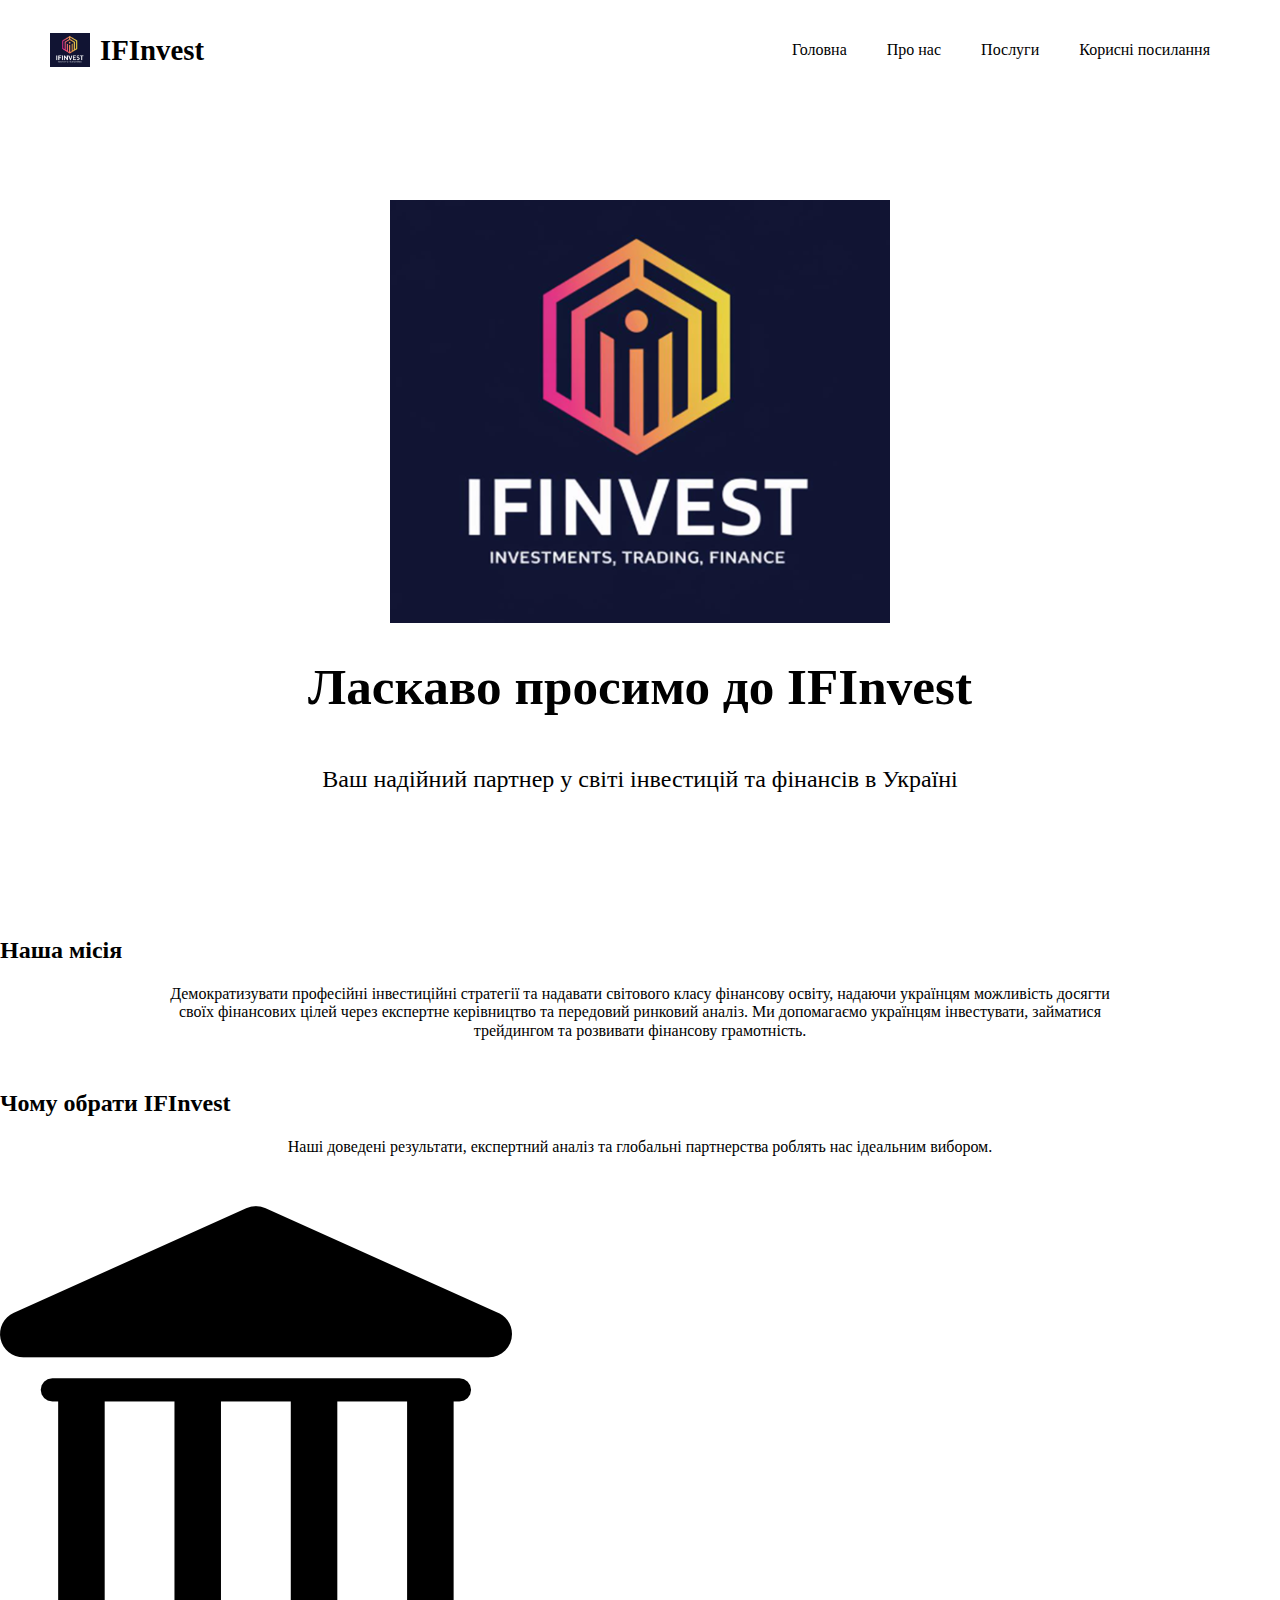
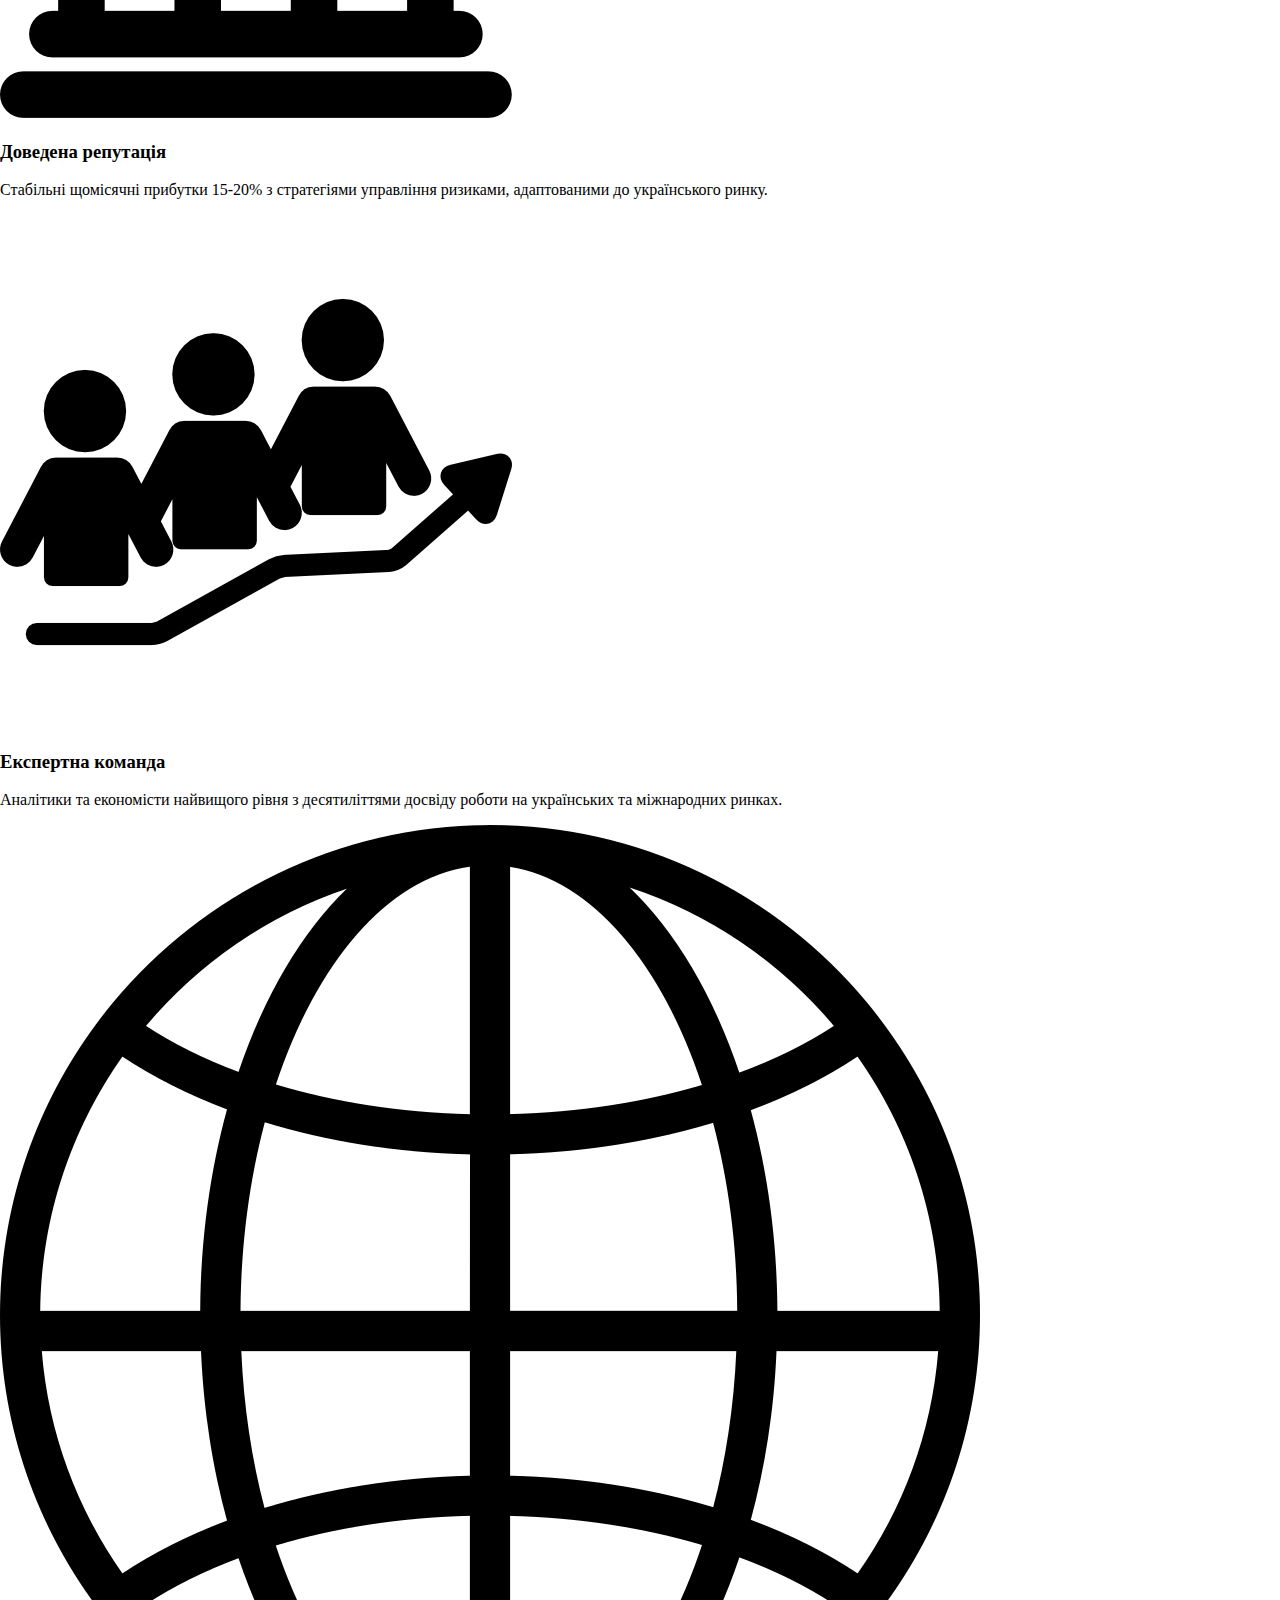
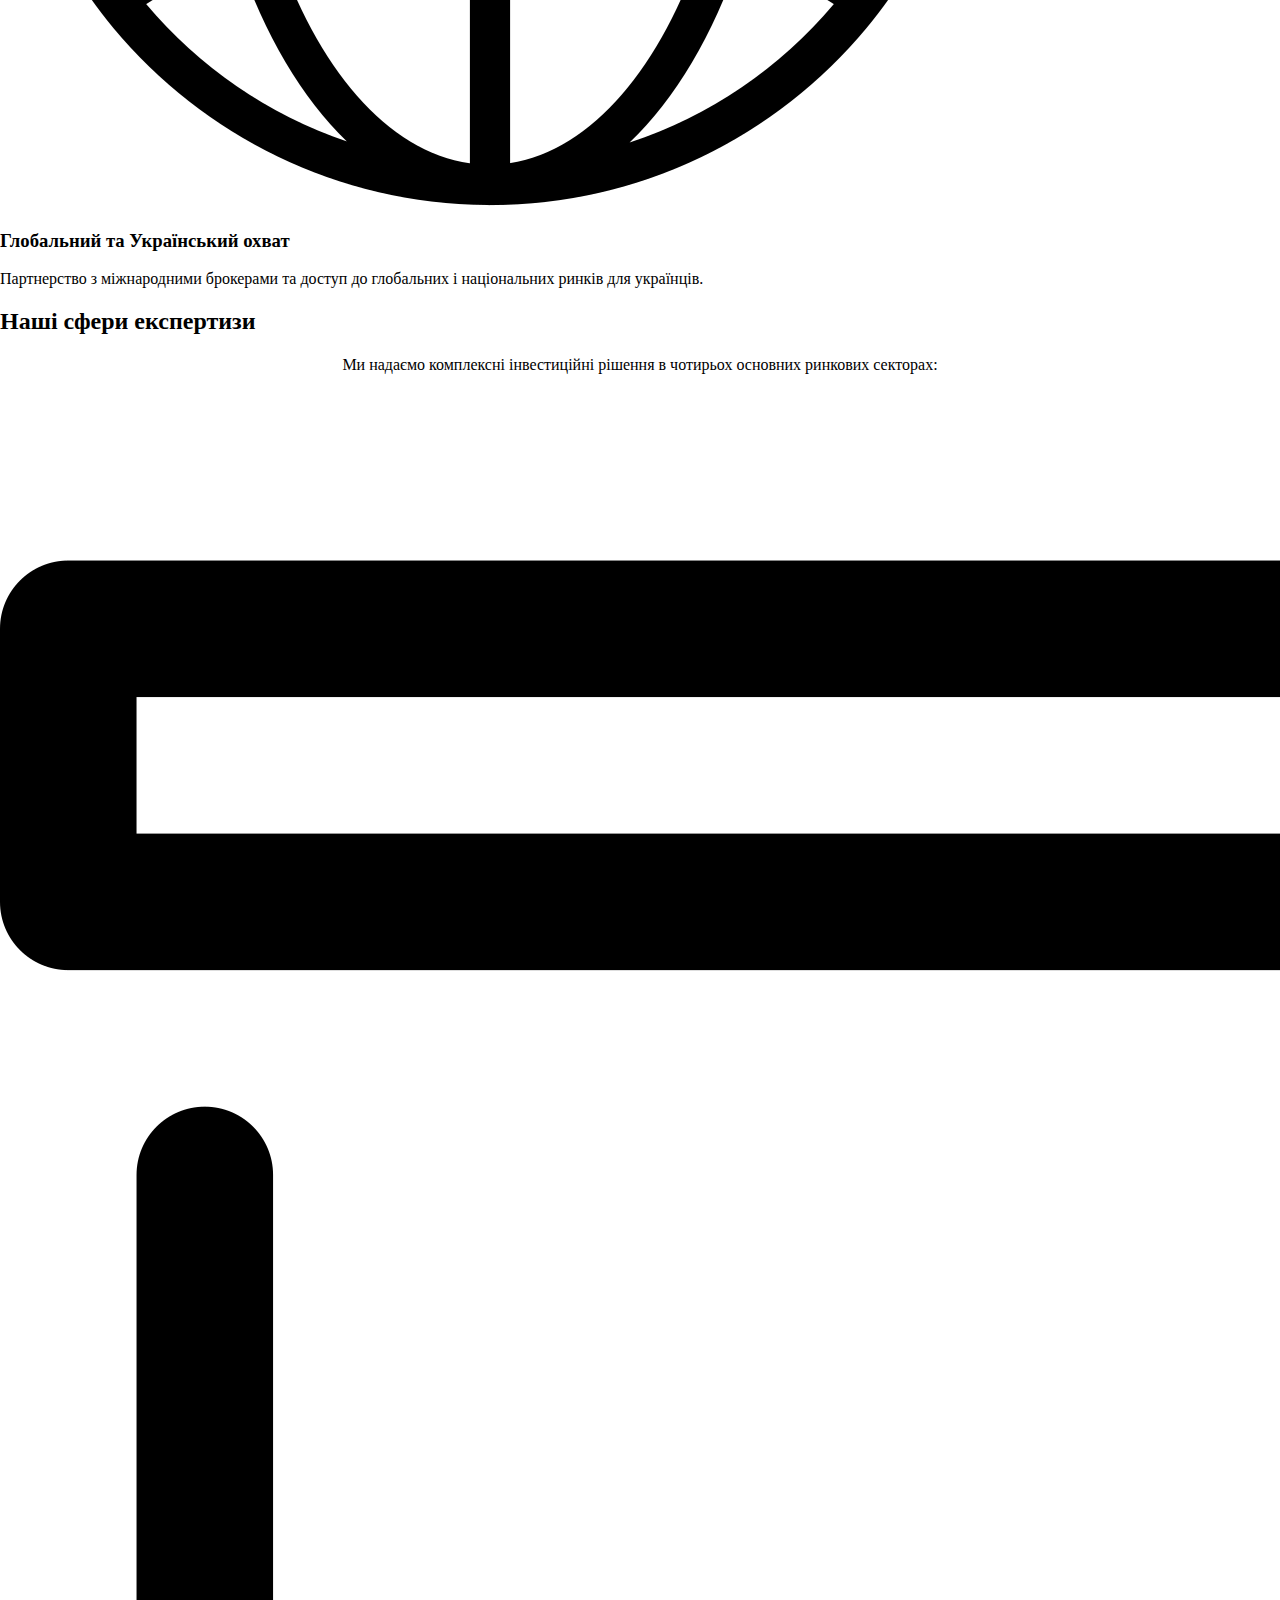
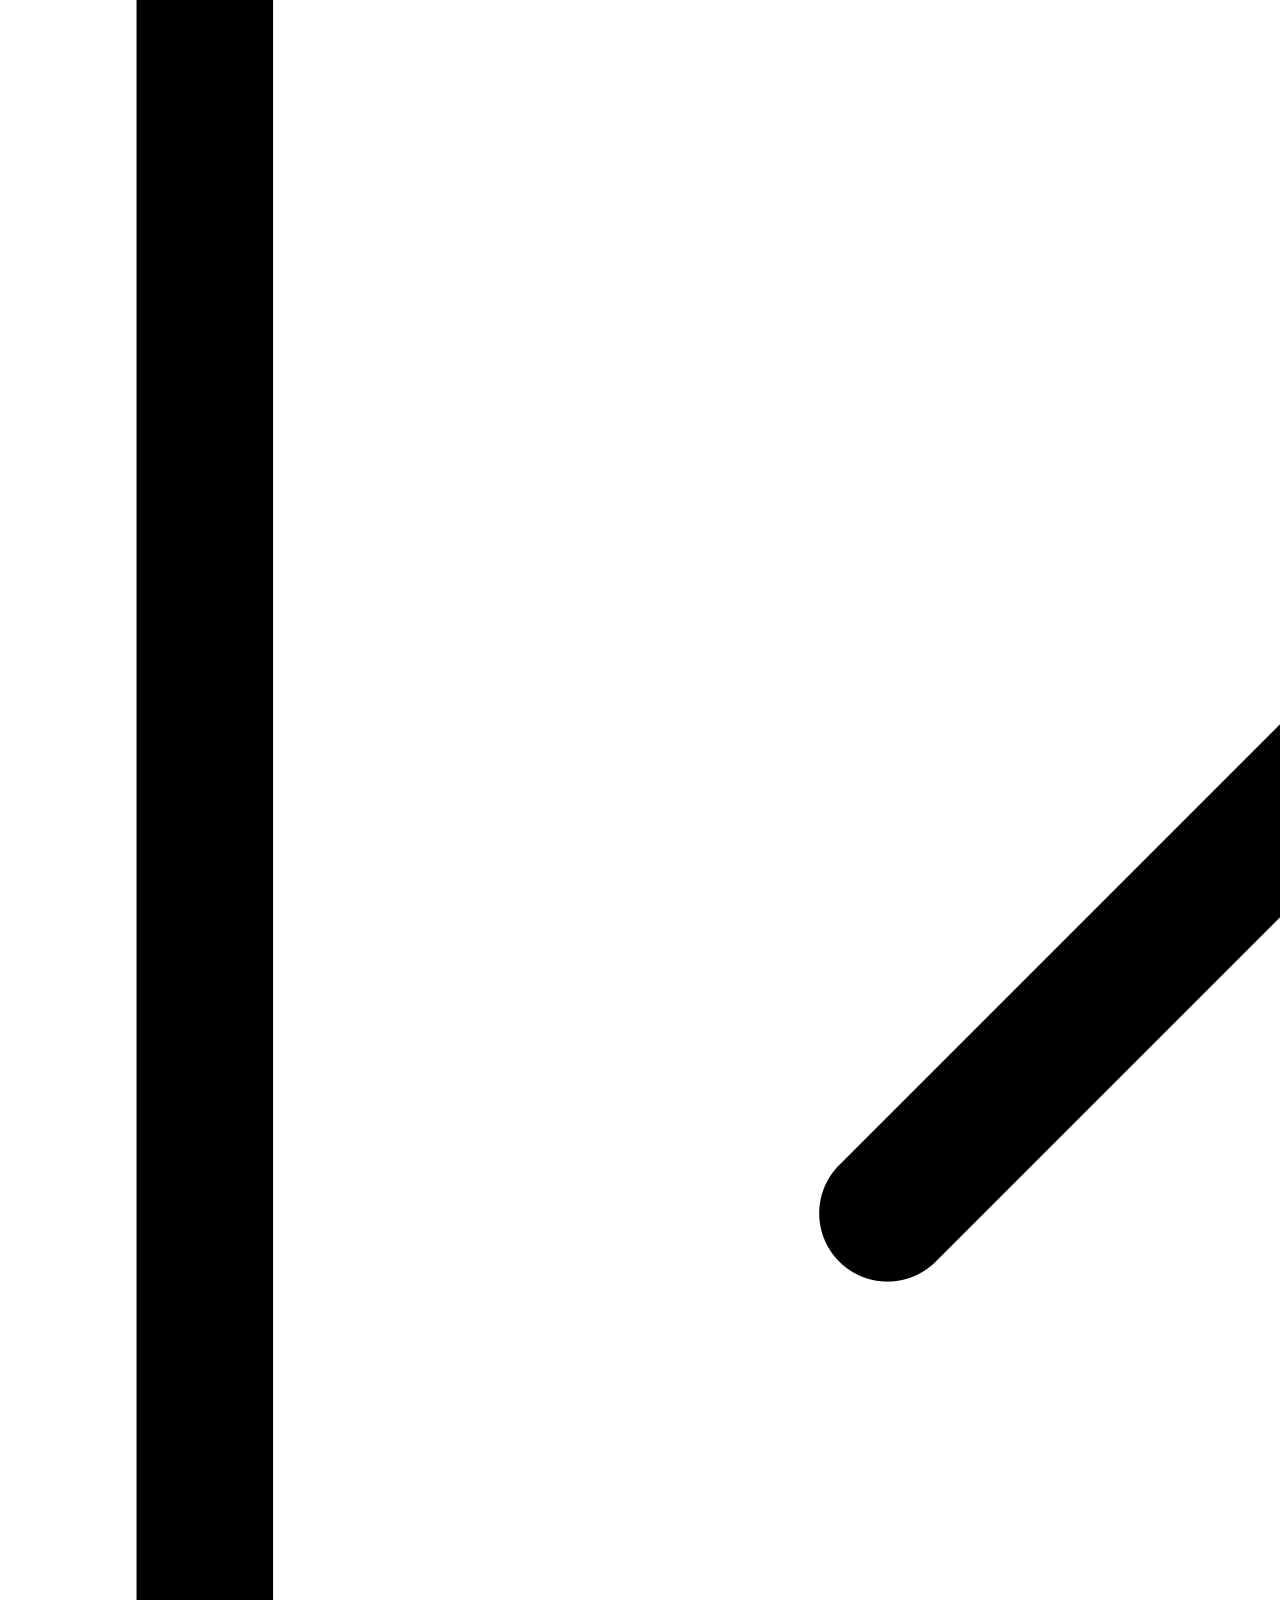
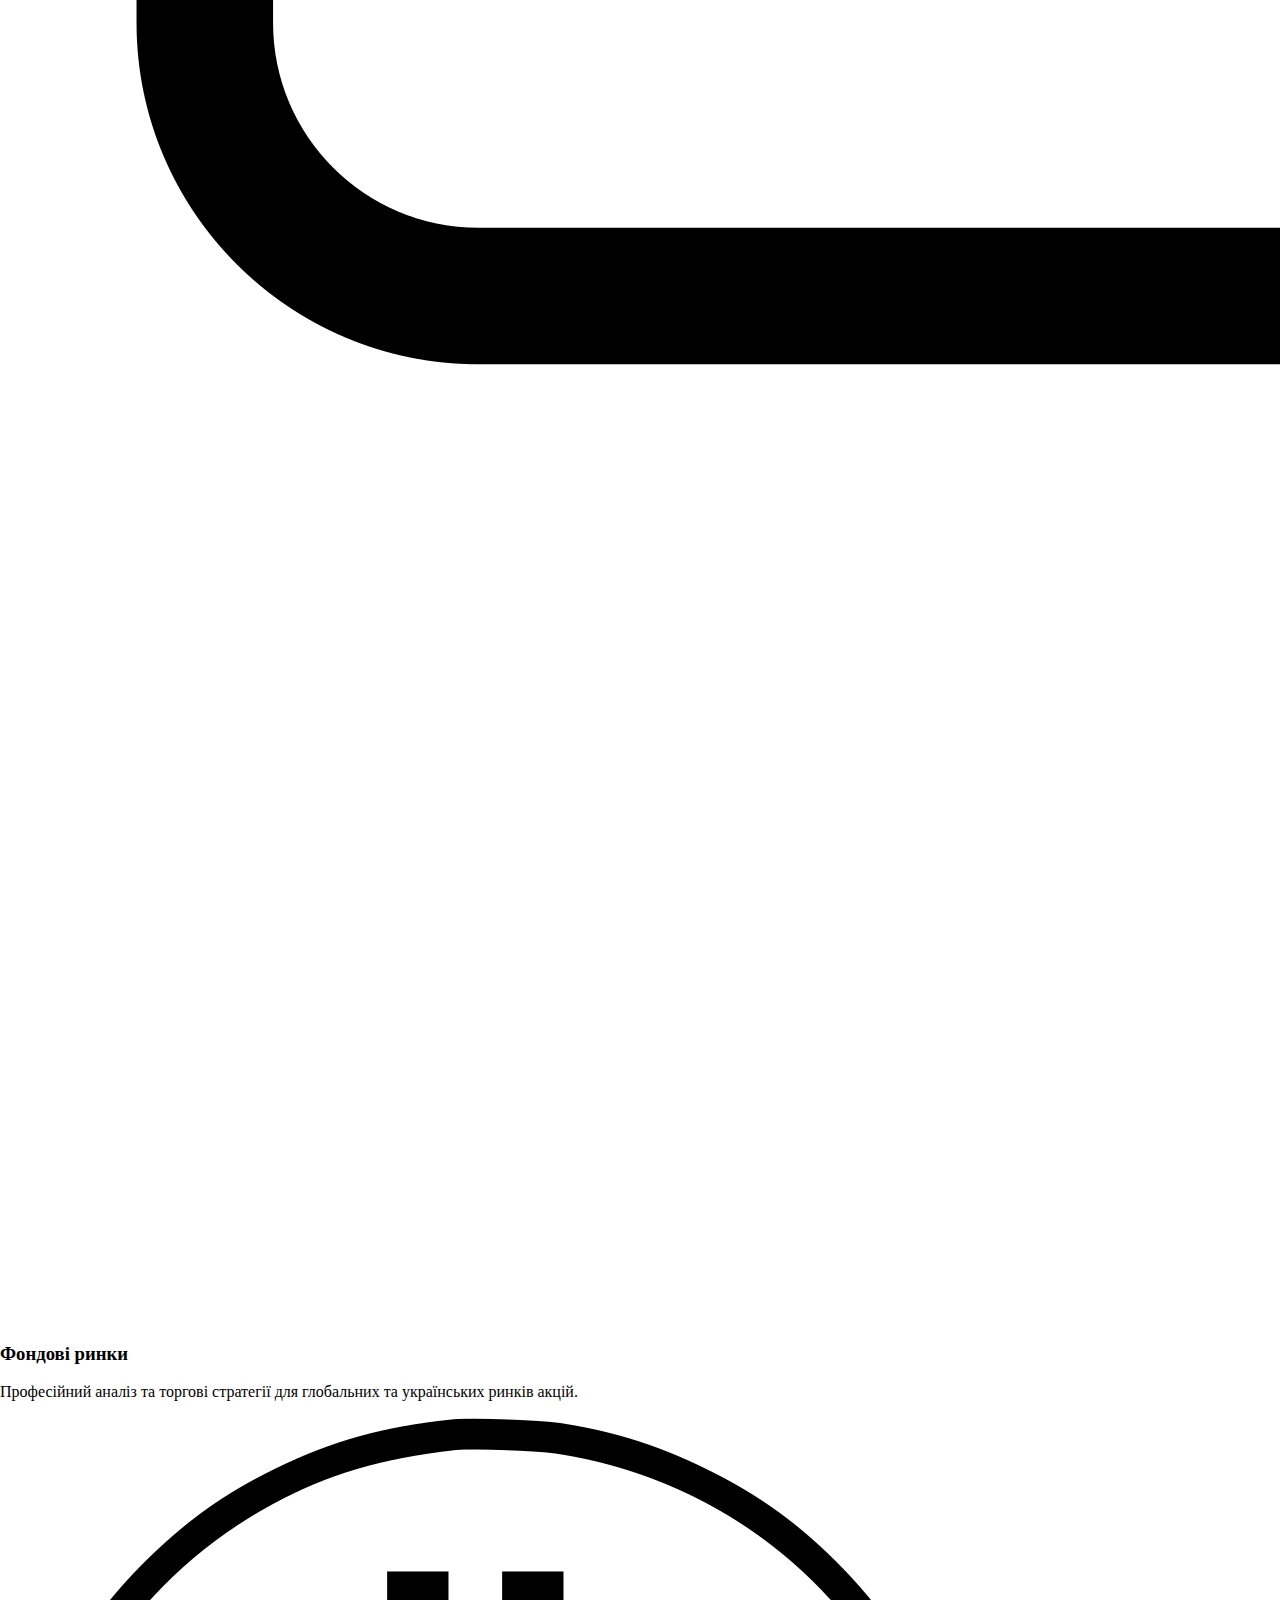
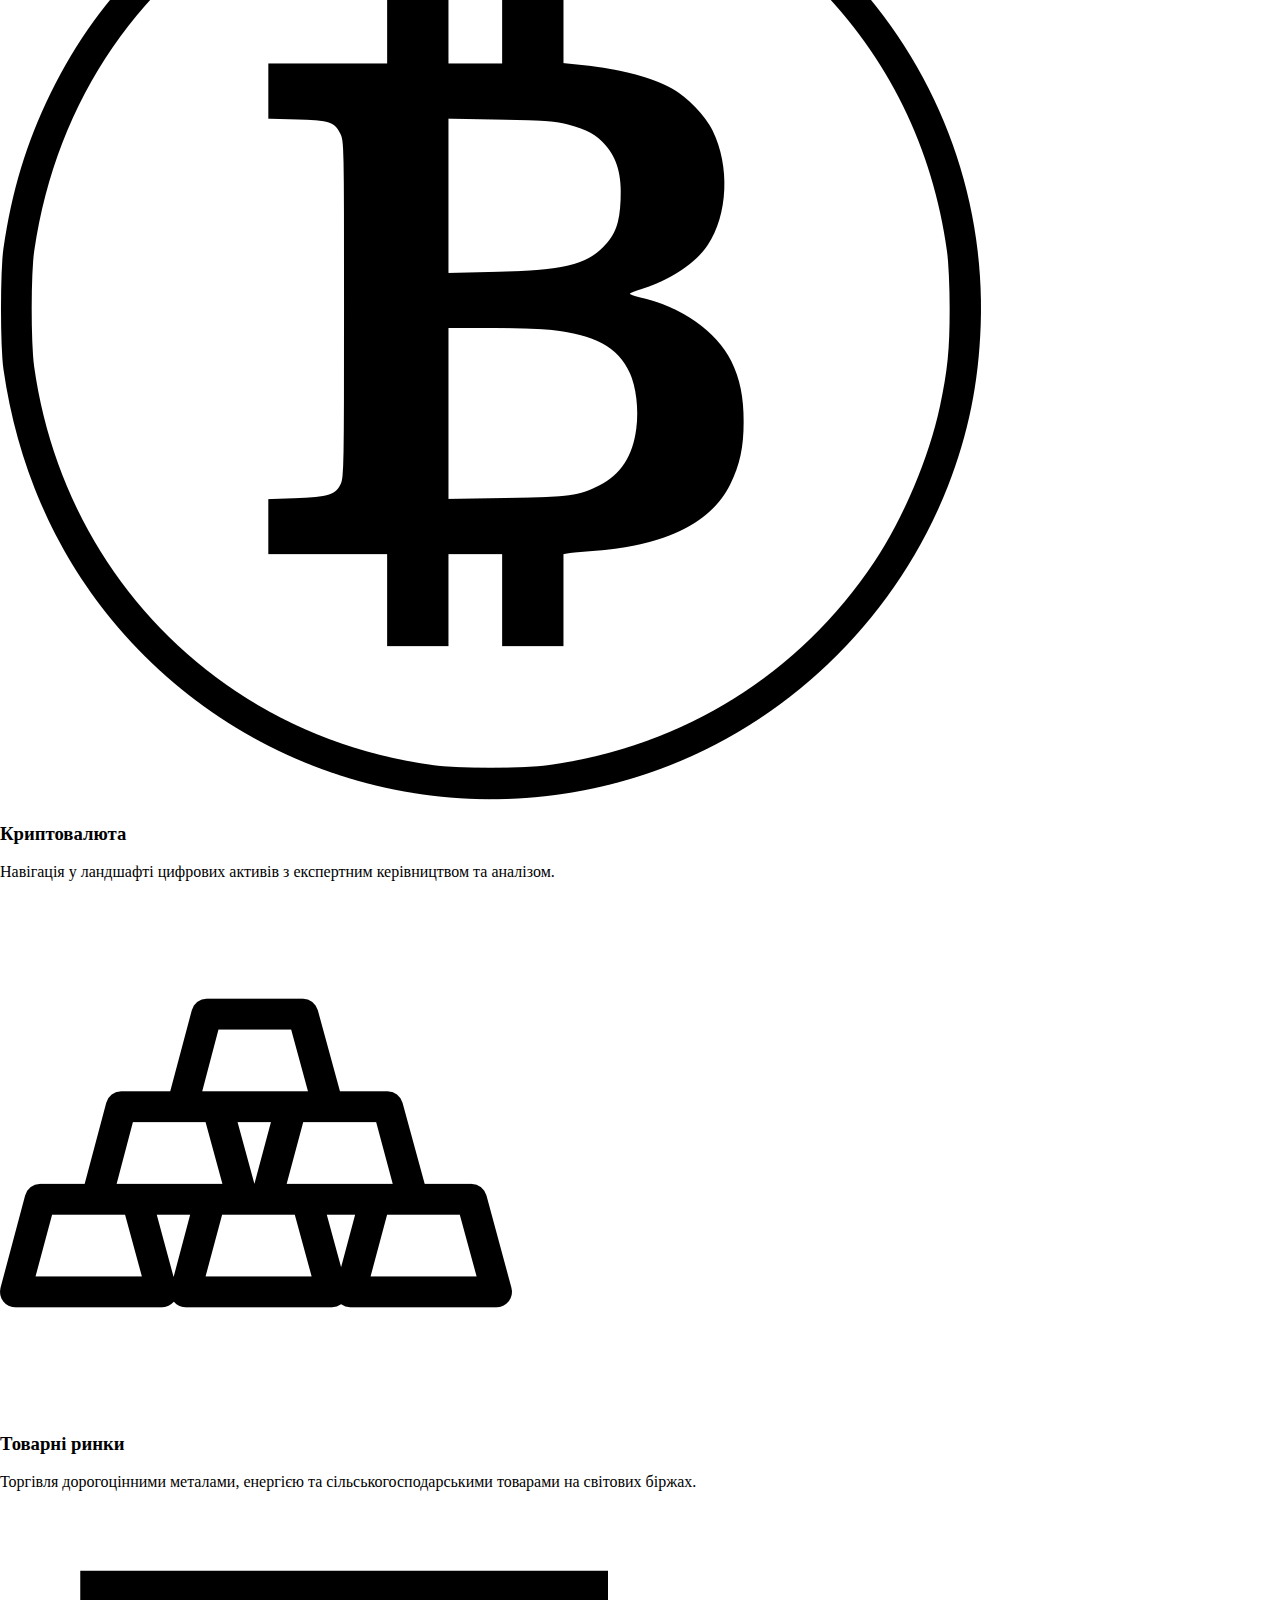
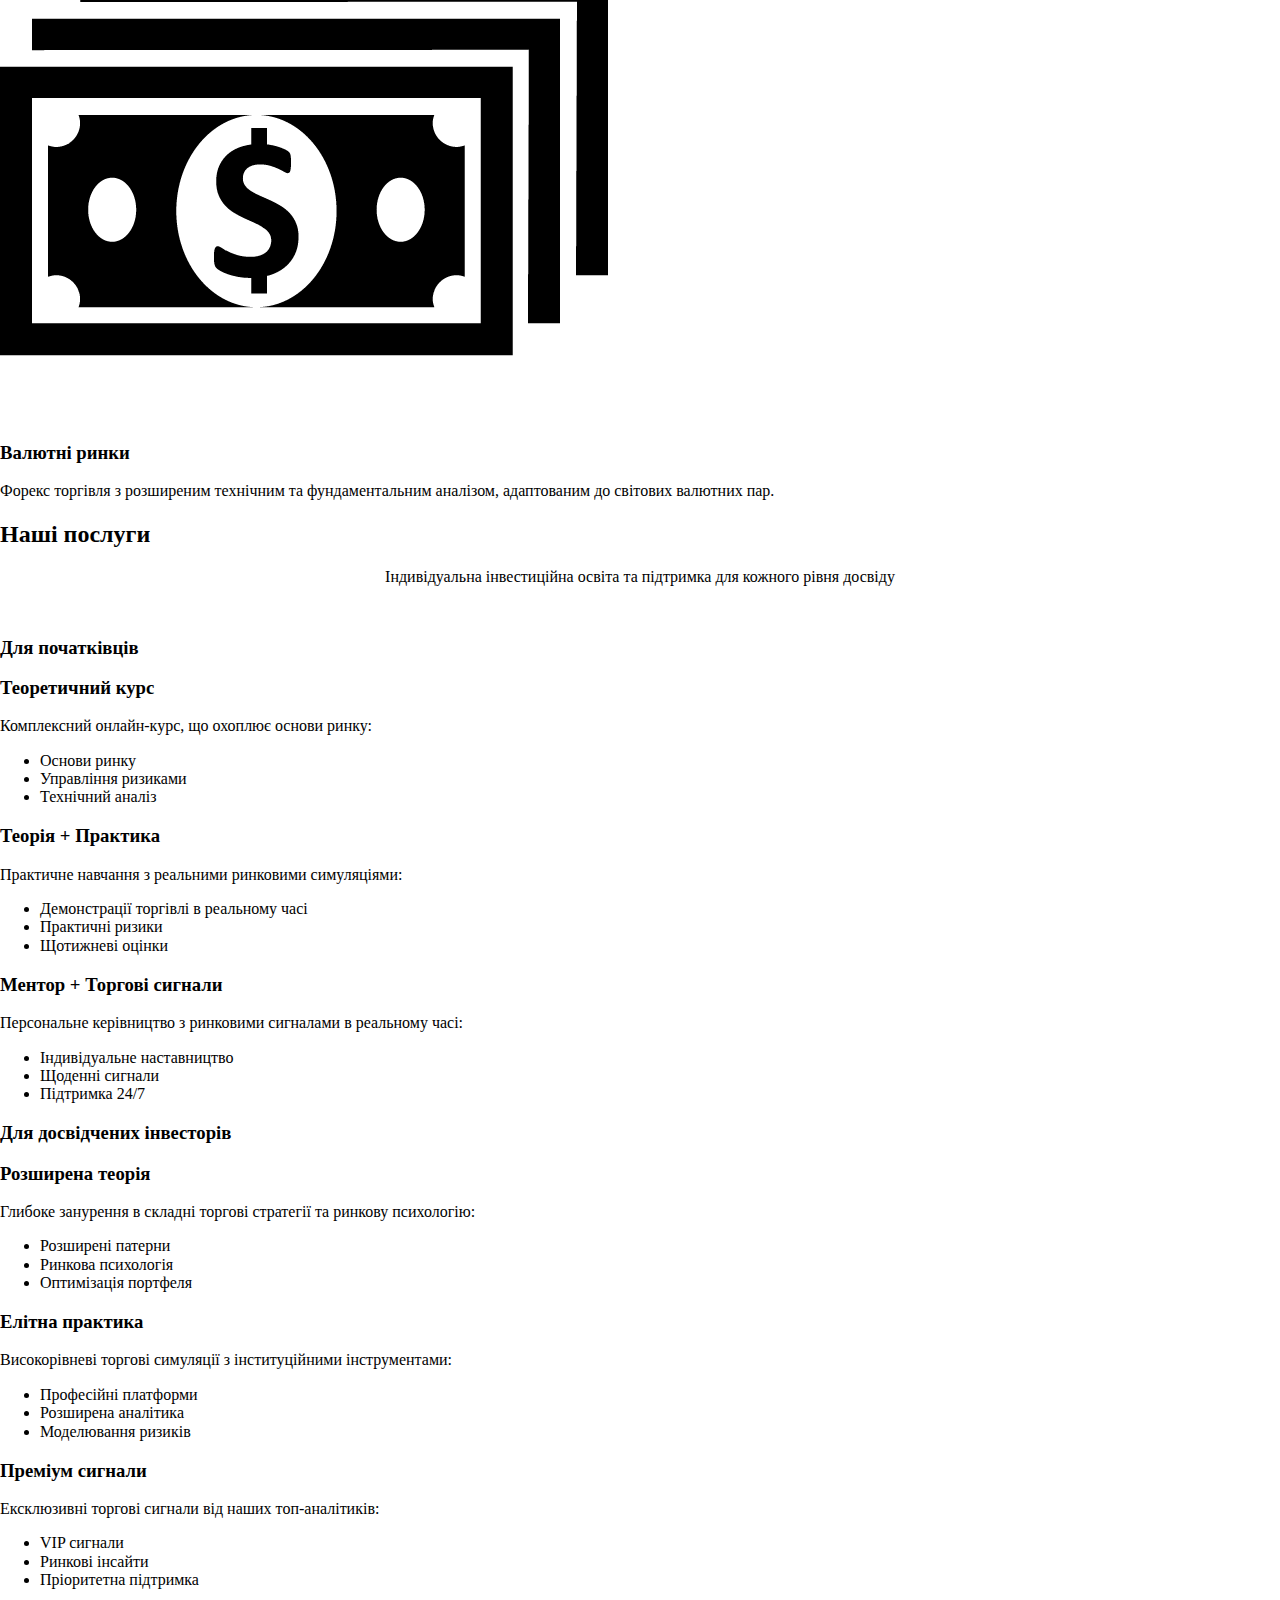
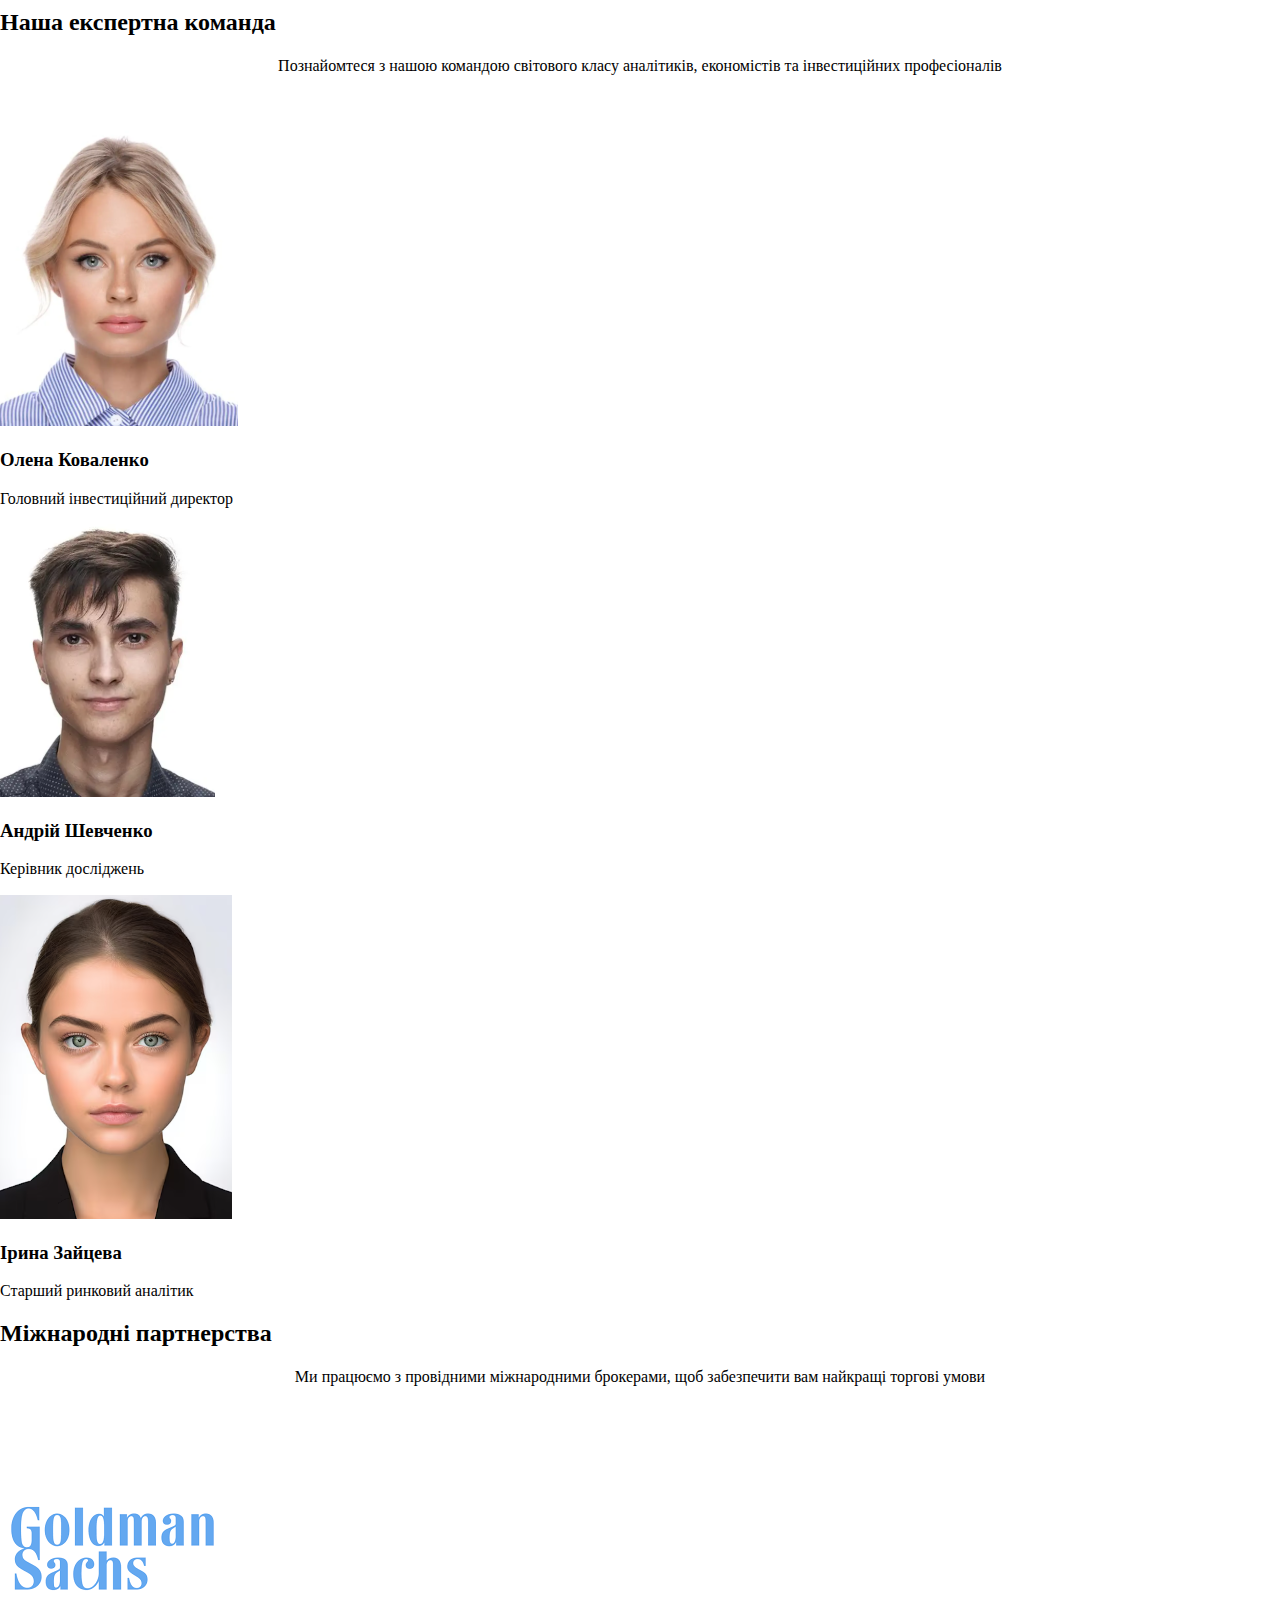
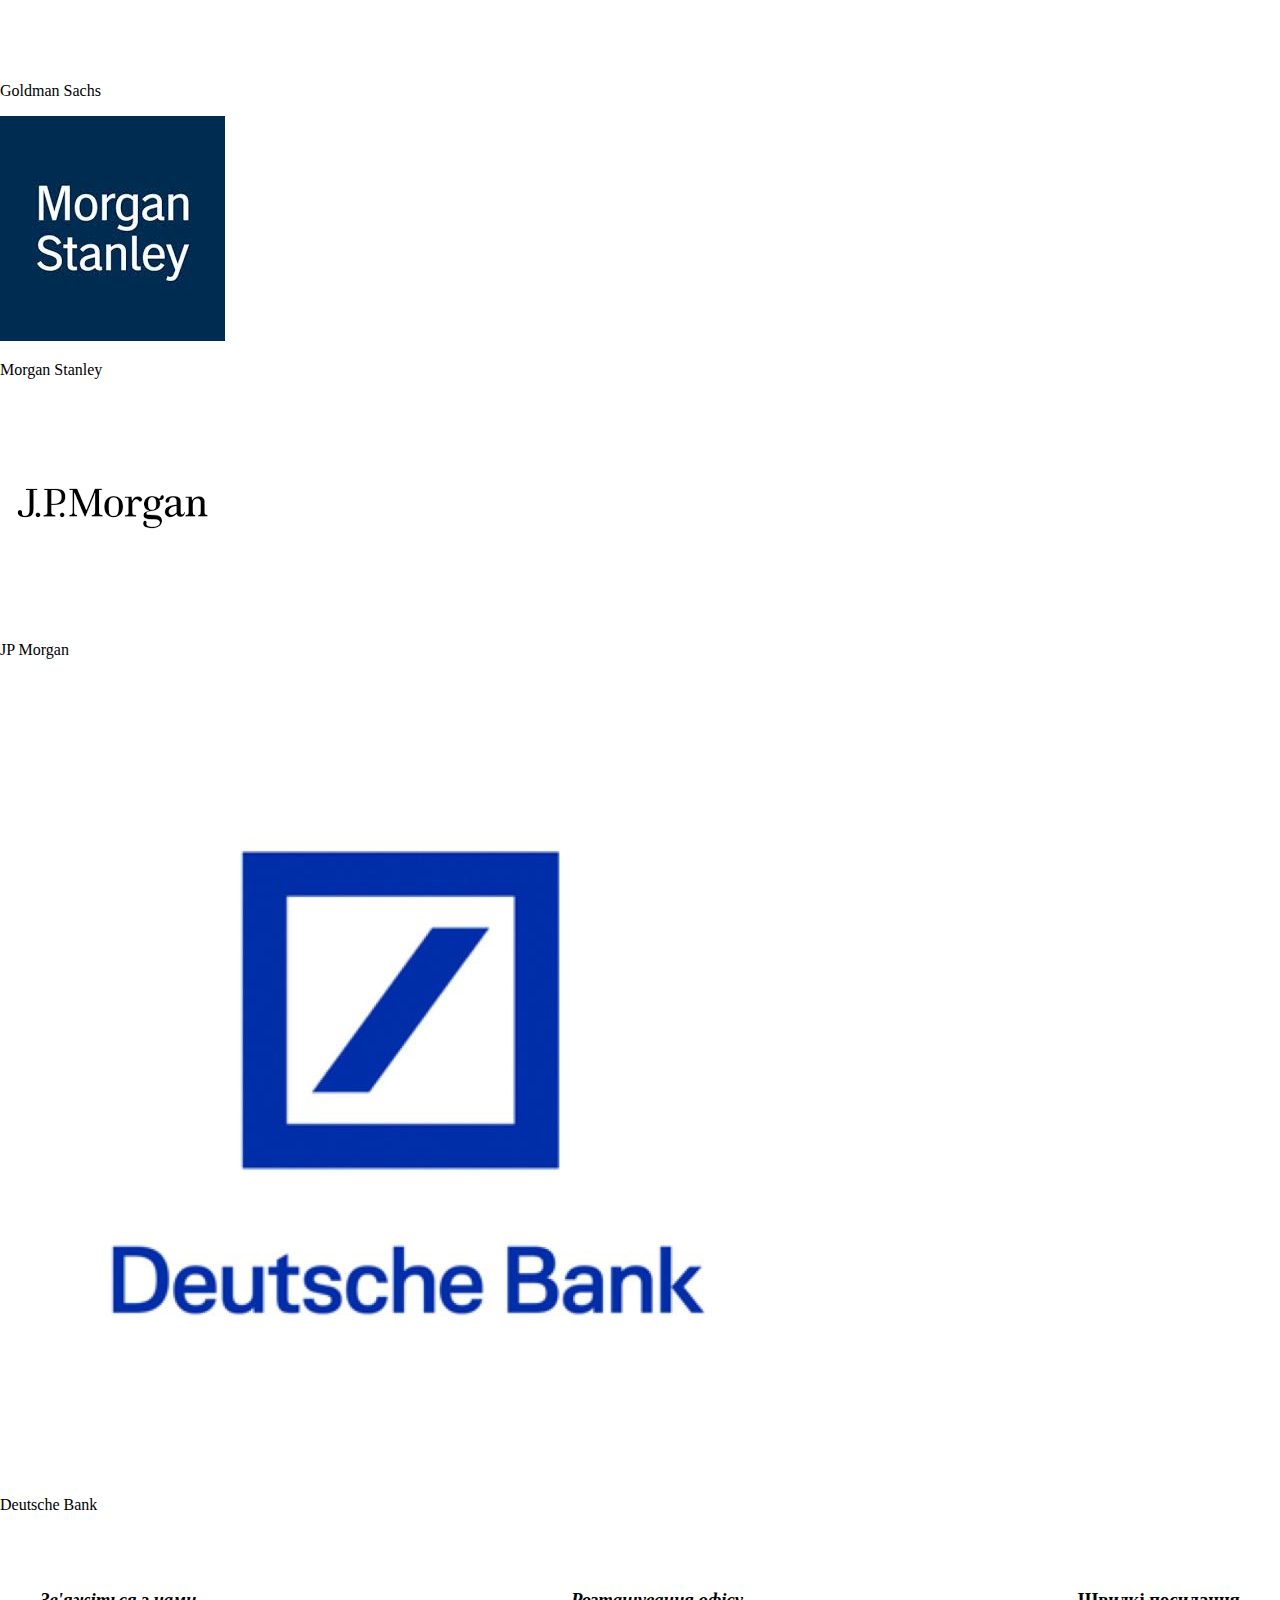
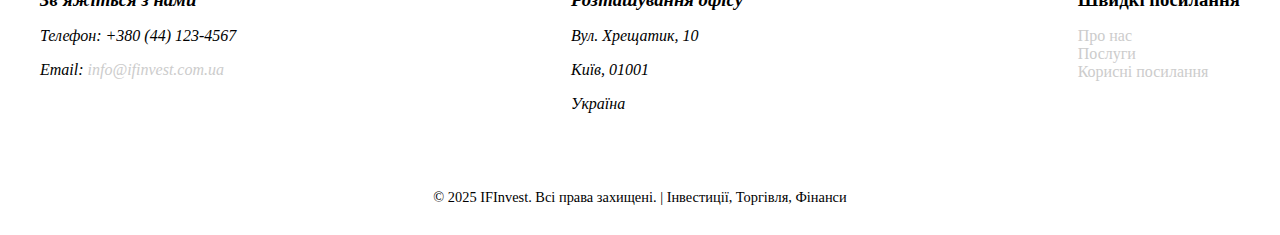
<file: index.html>
<!DOCTYPE html>
<html lang="uk">
<head>
    <meta charset="UTF-8">
    <meta name="viewport" content="width=device-width, initial-scale=1.0">
    <title>Головна - IFInvest</title>
    
    <link rel="stylesheet" href="css/normalize.css"> 
    
    <link rel="stylesheet" href="css/style.css"> 
    
    <style>
        .description {
            /* Це гарантує, що сам блок тексту буде відцентровано */
            max-width: 950px; 
            margin: 0 auto 50px; 
            /* Це гарантує, що текст усередині блоку буде відцентровано */
            text-align: center; 
            font-size: 1.2є em; 
        }
    </style>
</head>
<body>
    <header>
        <div class="logo-container">
            <img src="images/ifinvest_logo.png" alt="Логотип IFInvest">
            <span>IFInvest</span>
        </div>
        <button class="burger-menu-btn" aria-expanded="false" aria-controls="main-navigation">
            <span class="burger-icon"></span>
        </button>
        <nav id="main-navigation">
            <ul>
                <li><a href="index.html">Головна</a></li>
                <li><a href="about.html">Про нас</a></li>
                <li><a href="services.html">Послуги</a></li> 
                <li><a href="resourses.html">Корисні посилання</a></li> 
            </ul>
        </nav>
    </header>
    <main>
        <section class="hero-section">
            <img src="images/ifinvest_logo.png" alt="Великий логотип IFInvest" class="main-logo">
            <h1>Ласкаво просимо до <span class="highlight">IFInvest</span></h1>
            <p class="subtitle">Ваш надійний партнер у світі інвестицій та фінансів в Україні</p>
        </section>

        <section class="mission-section">
            <h2>Наша місія</h2>
            <p class="description">
                Демократизувати професійні інвестиційні стратегії та надавати світового класу фінансову освіту, 
                надаючи українцям можливість досягти своїх фінансових цілей через експертне керівництво та 
                передовий ринковий аналіз. Ми допомагаємо українцям інвестувати, займатися трейдингом та 
                розвивати фінансову грамотність.
            </p>
        </section>

        <section class="why-choose-us">
            <h2>Чому обрати <span class="highlight">IFInvest</span></h2>
            <p class="description">
                Наші доведені результати, експертний аналіз та глобальні партнерства роблять нас ідеальним вибором.
            </p>
            <div class="cards-container">
                <div class="card">
                    <img src="images/icon-shield.png" alt="Іконка щита"> <h3>Доведена репутація</h3>
                    <p>Стабільні щомісячні прибутки 15-20% з стратегіями управління ризиками, адаптованими до українського ринку.</p>
                </div>
                <div class="card">
                    <img src="images/icon-team.png" alt="Іконка команди"> <h3>Експертна команда</h3>
                    <p>Аналітики та економісти найвищого рівня з десятиліттями досвіду роботи на українських та міжнародних ринках.</p>
                </div>
                <div class="card">
                    <img src="images/icon-global.png" alt="Іконка глобуса"> <h3>Глобальний та Український охват</h3>
                    <p>Партнерство з міжнародними брокерами та доступ до глобальних і національних ринків для українців.</p>
                </div>
            </div>
        </section>

        <section class="expertise-section">
            <h2>Наші сфери експертизи</h2>
            <p class="description">Ми надаємо комплексні інвестиційні рішення в чотирьох основних ринкових секторах:</p>
            <div class="cards-container">
                <div class="card">
                    <img src="images/icon-stocks.png" alt="Іконка фондових ринків"> <h3>Фондові ринки</h3>
                    <p>Професійний аналіз та торгові стратегії для глобальних та українських ринків акцій.</p>
                </div>
                <div class="card">
                    <img src="images/icon-crypto.png" alt="Іконка криптовалюти"> <h3>Криптовалюта</h3>
                    <p>Навігація у ландшафті цифрових активів з експертним керівництвом та аналізом.</p>
                </div>
                <div class="card">
                    <img src="images/icon-commodities.png" alt="Іконка товарних ринків"> <h3>Товарні ринки</h3>
                    <p>Торгівля дорогоцінними металами, енергією та сільськогосподарськими товарами на світових біржах.</p>
                </div>
                <div class="card">
                    <img src="images/icon-forex.png" alt="Іконка валютних ринків"> <h3>Валютні ринки</h3>
                    <p>Форекс торгівля з розширеним технічним та фундаментальним аналізом, адаптованим до світових валютних пар.</p>
                </div>
            </div>
        </section>

        <section class="services-section">
            <h2>Наші послуги</h2>
            <p class="description">Індивідуальна інвестиційна освіта та підтримка для кожного рівня досвіду</p>

            <h3 class="subsection-title">Для початківців</h3>
            <div class="cards-container services-list">
                <div class="card">
                    <h3>Теоретичний курс</h3>
                    <p>Комплексний онлайн-курс, що охоплює основи ринку:</p>
                    <ul>
                        <li>Основи ринку</li>
                        <li>Управління ризиками</li>
                        <li>Технічний аналіз</li>
                    </ul>
                </div>
                <div class="card">
                    <h3>Теорія + Практика</h3>
                    <p>Практичне навчання з реальними ринковими симуляціями:</p>
                    <ul>
                        <li>Демонстрації торгівлі в реальному часі</li>
                        <li>Практичні ризики</li>
                        <li>Щотижневі оцінки</li>
                    </ul>
                </div>
                <div class="card">
                    <h3>Ментор + Торгові сигнали</h3>
                    <p>Персональне керівництво з ринковими сигналами в реальному часі:</p>
                    <ul>
                        <li>Індивідуальне наставництво</li>
                        <li>Щоденні сигнали</li>
                        <li>Підтримка 24/7</li>
                    </ul>
                </div>
            </div>

            <h3 class="subsection-title">Для досвідчених інвесторів</h3>
            <div class="cards-container services-list">
                <div class="card">
                    <h3>Розширена теорія</h3>
                    <p>Глибоке занурення в складні торгові стратегії та ринкову психологію:</p>
                    <ul>
                        <li>Розширені патерни</li>
                        <li>Ринкова психологія</li>
                        <li>Оптимізація портфеля</li>
                    </ul>
                </div>
                <div class="card">
                    <h3>Елітна практика</h3>
                    <p>Високорівневі торгові симуляції з інституційними інструментами:</p>
                    <ul>
                        <li>Професійні платформи</li>
                        <li>Розширена аналітика</li>
                        <li>Моделювання ризиків</li>
                    </ul>
                </div>
                <div class="card">
                    <h3>Преміум сигнали</h3>
                    <p>Ексклюзивні торгові сигнали від наших топ-аналітиків:</p>
                    <ul>
                        <li>VIP сигнали</li>
                        <li>Ринкові інсайти</li>
                        <li>Пріоритетна підтримка</li>
                    </ul>
                </div>
            </div>
        </section>

        <section class="team-section">
            <h2>Наша експертна команда</h2>
            <p class="description">Познайомтеся з нашою командою світового класу аналітиків, економістів та інвестиційних професіоналів</p>
            <div class="team-cards-container">
                <div class="team-card">
                    <img src="images/team-olena-kovalenko.png" alt="Фото Олени Коваленко"> <h3>Олена Коваленко</h3>
                    <p>Головний інвестиційний директор</p>
                </div>
                <div class="team-card">
                    <img src="images/team-andrii-shevchenko.png" alt="Фото Андрія Шевченка"> <h3>Андрій Шевченко</h3>
                    <p>Керівник досліджень</p>
                </div>
                <div class="team-card">
                    <img src="images/team-iryna-zaitseva.png" alt="Фото Ірини Зайцевої"> <h3>Ірина Зайцева</h3>
                    <p>Старший ринковий аналітик</p>
                </div>
            </div>
        </section>

        <section class="partners-section">
            <h2>Міжнародні партнерства</h2>
            <p class="description">Ми працюємо з провідними міжнародними брокерами, щоб забезпечити вам найкращі торгові умови</p>
            <div class="partners-container">
                <div class="partner-logo">
                    <img src="images/partner-goldman.png" alt="Логотип Goldman Sachs"> <p>Goldman Sachs</p>
                </div>
                <div class="partner-logo">
                    <img src="images/partner-morgan-stanley.jpg" alt="Логотип Morgan Stanley"> <p>Morgan Stanley</p>
                </div>
                <div class="partner-logo">
                    <img src="images/partner-jp-morgan.png" alt="Логотип JP Morgan"> <p>JP Morgan</p>
                </div>
                <div class="partner-logo">
                    <img src="images/partner-deutsche-bank.jpg" alt="Логотип Deutsche Bank"> <p>Deutsche Bank</p>
                </div>
            </div>
        </section>
        
    </main>
    <footer>
        <div class="footer-content">
            <address class="contact-info">
                <h3>Зв'яжіться з нами</h3>
                <p>Телефон: +380 (44) 123-4567</p>
                <p>Email: <a href="mailto:info@ifinvest.com.ua">info@ifinvest.com.ua</a></p>
            </address>
            
            <address class="office-location">
                <h3>Розташування офісу</h3>
                <p>Вул. Хрещатик, 10</p>
                <p>Київ, 01001</p>
                <p>Україна</p>
            </address>

            <nav class="quick-links">
                <h3>Швидкі посилання</h3>
                <ul>
                    <li><a href="about.html">Про нас</a></li>
                    <li><a href="services.html">Послуги</a></li>
                    <li><a href="resourses.html">Корисні посилання</a></li>
                </ul>
            </nav>
        </div>
        <div class="copyright">
            <p>&copy; 2025 IFInvest. Всі права захищені. | Інвестиції, Торгівля, Фінанси</p>
        </div>
    </footer>
    
    <script src="js/script.js"></script> 
</body>
</html>
</file>
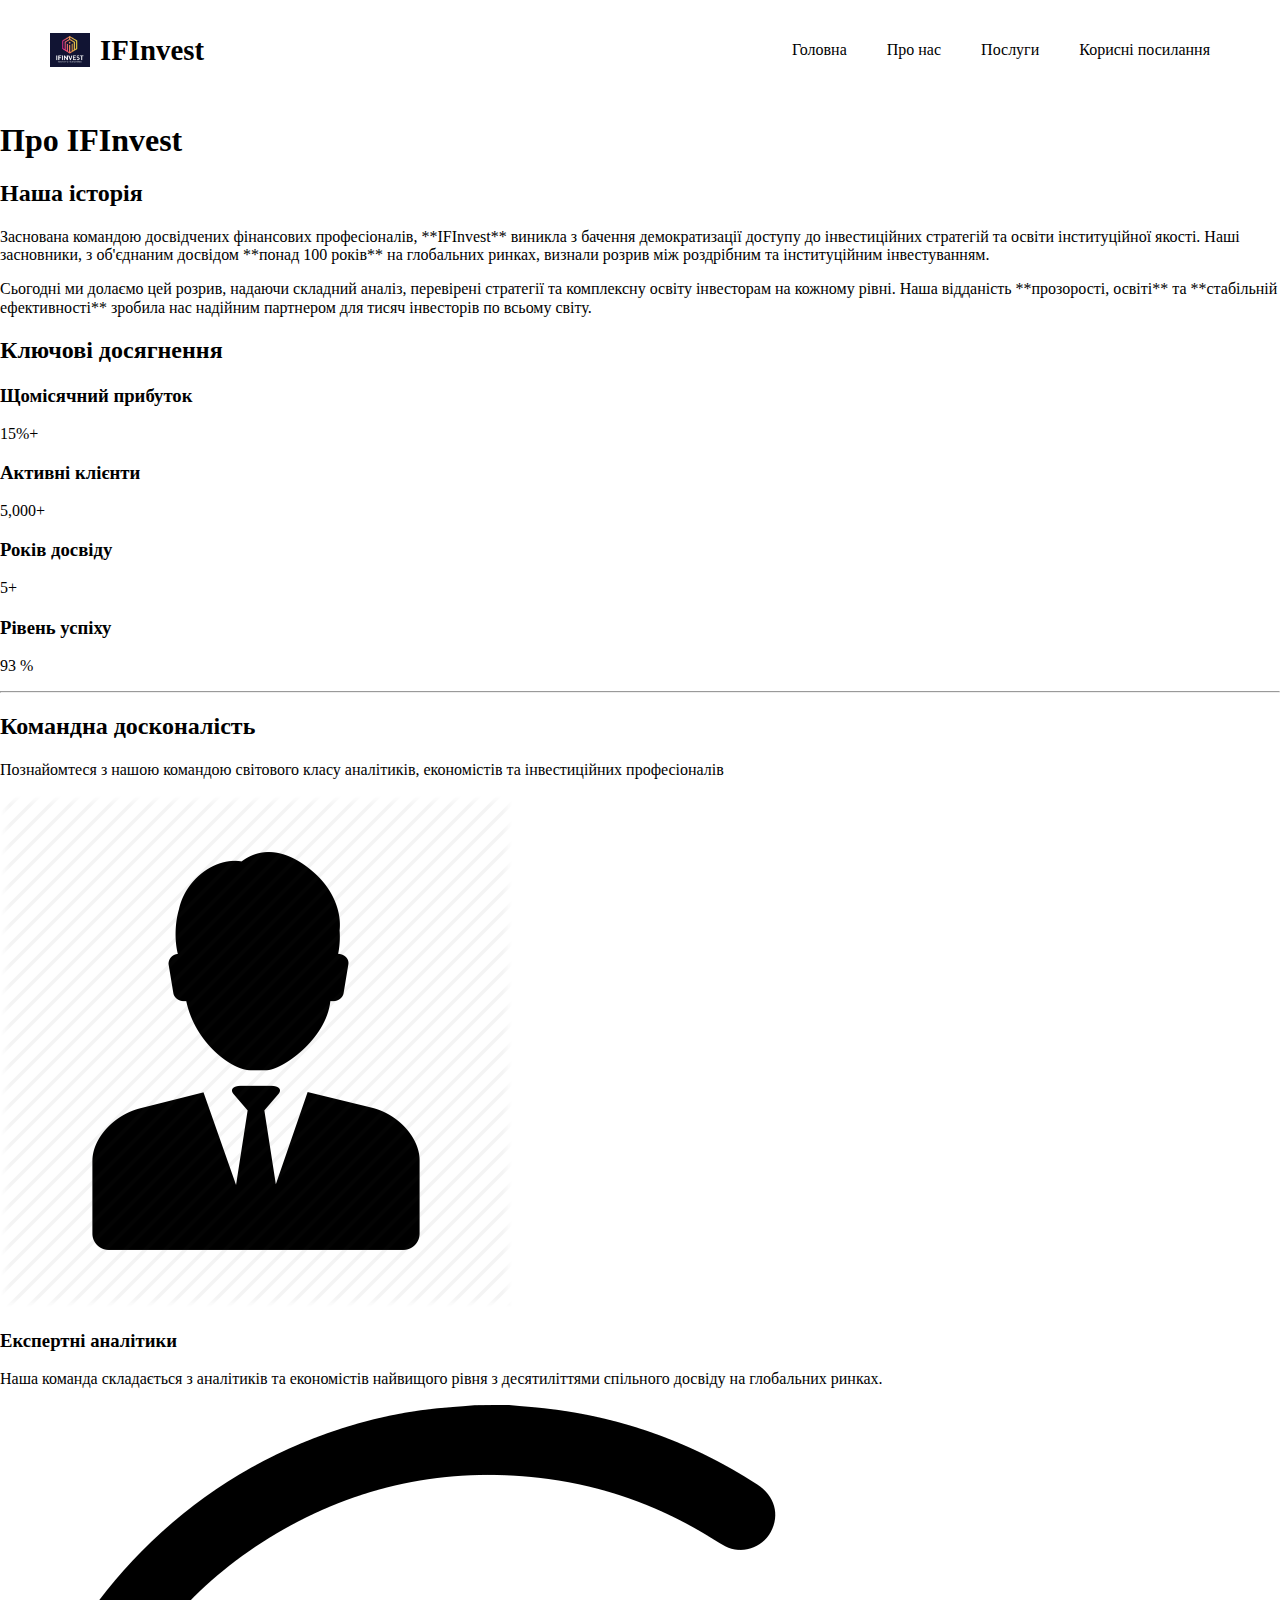
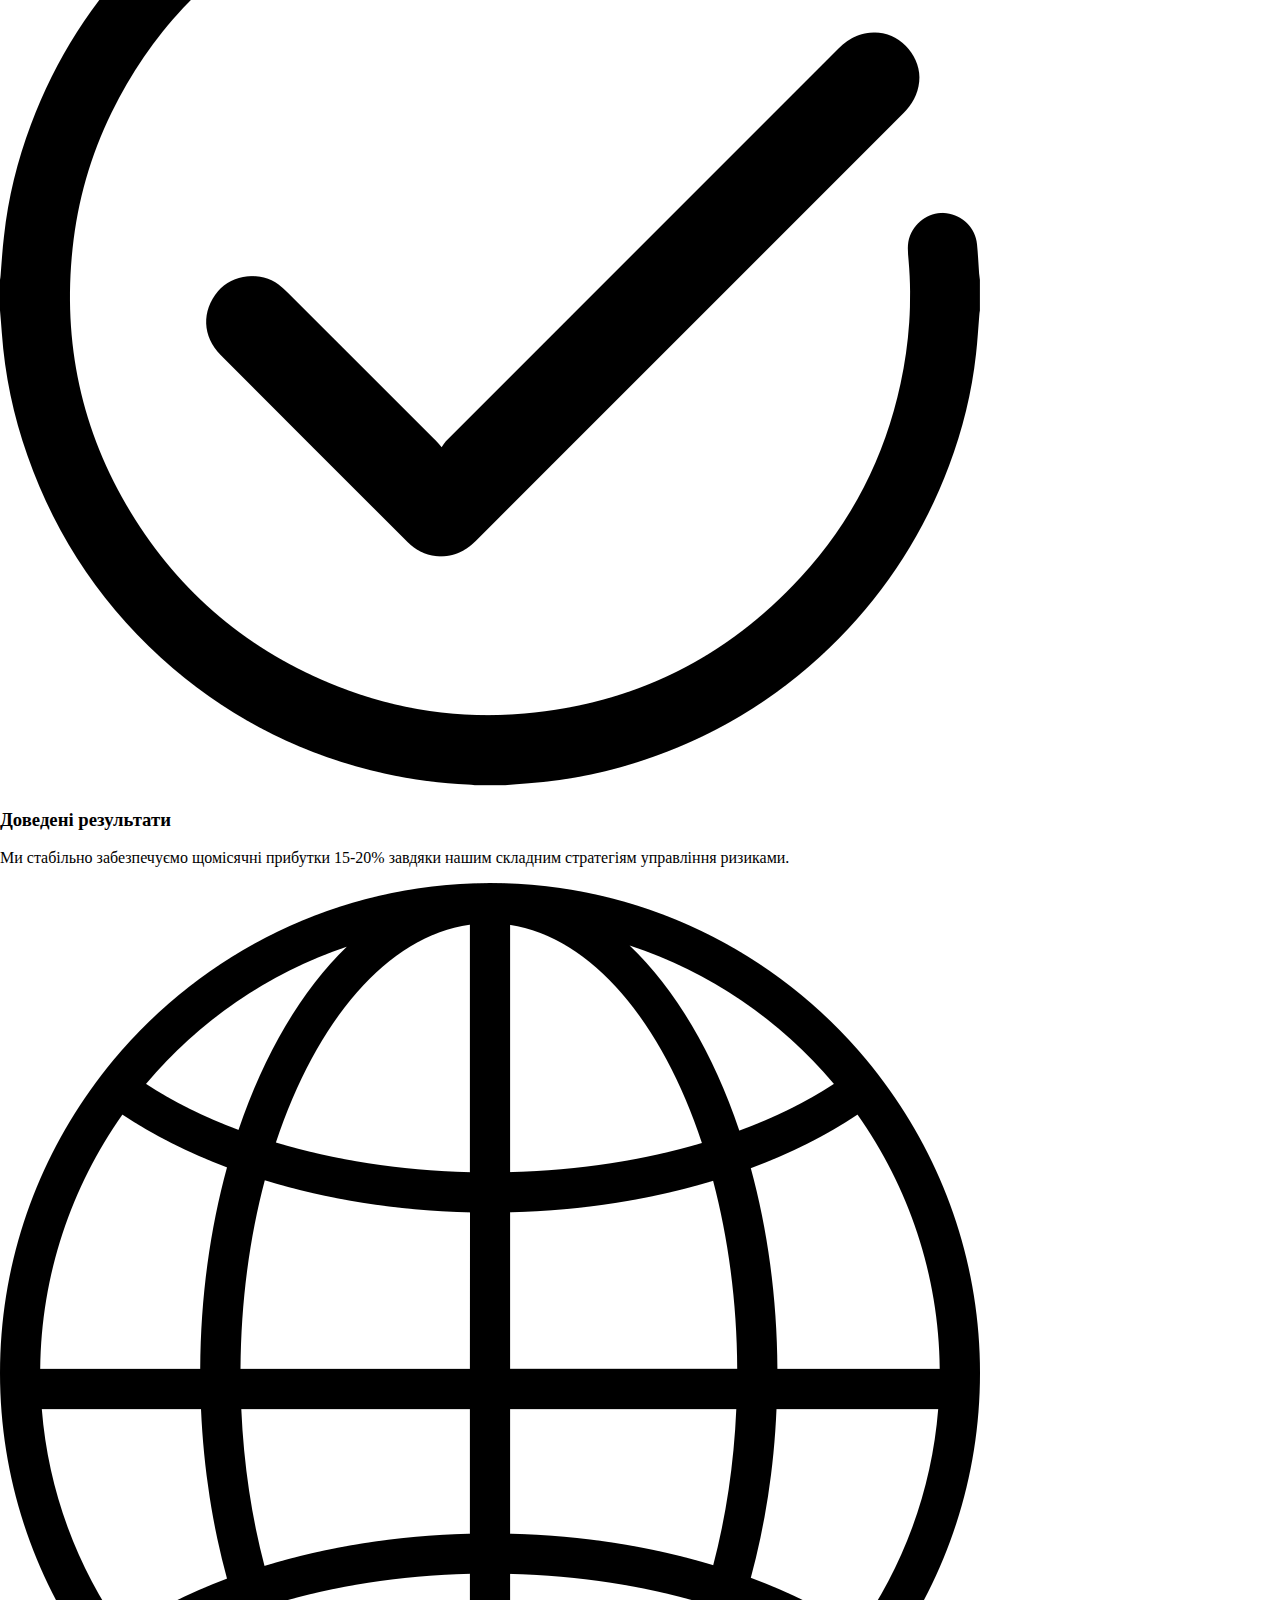
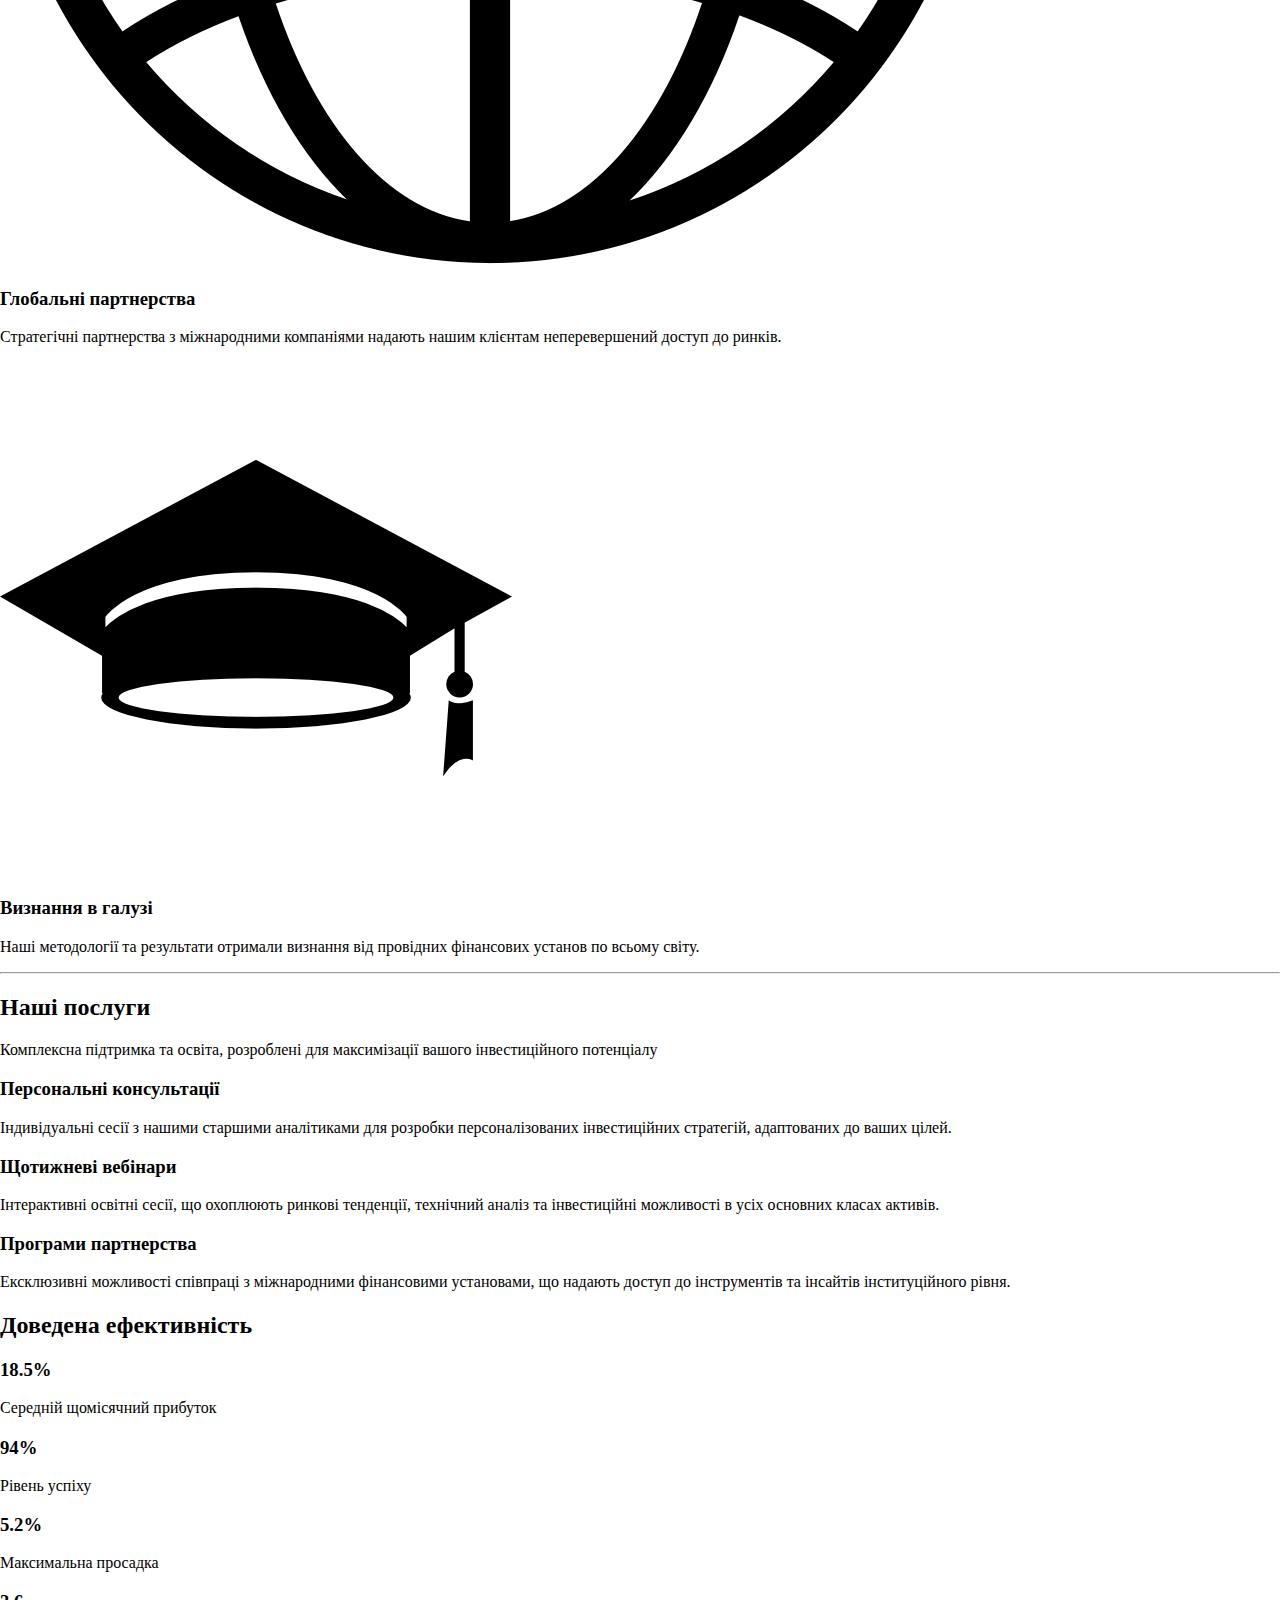
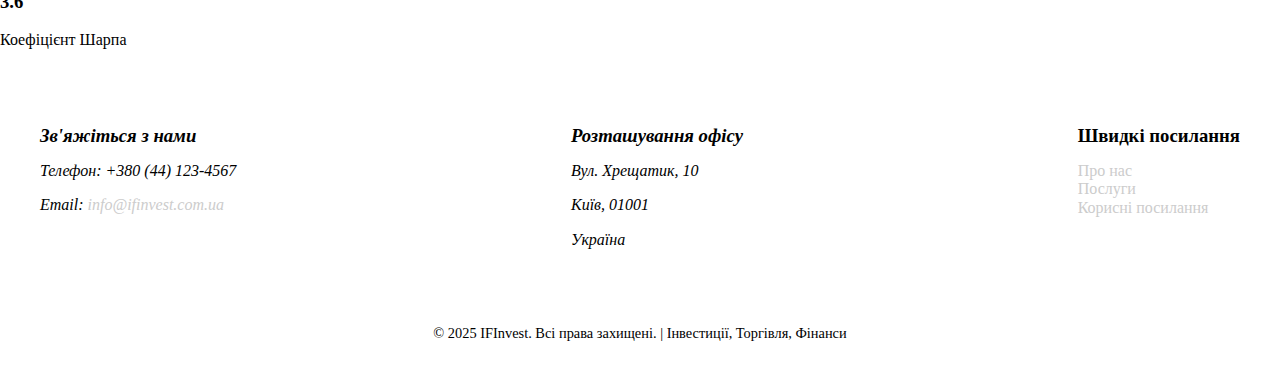
<file: about.html>
<!DOCTYPE html>
<html lang="uk">
<head>
    <meta charset="UTF-8">
    <meta name="viewport" content="width=device-width, initial-scale=1.0">
    <title>Про нас - IFInvest</title>
    
    <link rel="stylesheet" href="css/normalize.css"> 
    
    <link rel="stylesheet" href="css/style.css"> 
</head>
<body>
    
    <header>
        <div class="logo-container">
            <img src="images/ifinvest_logo.png" alt="Логотип IFInvest">
            <span>IFInvest</span>
        </div>
        
        <button class="burger-menu-btn" aria-expanded="false" aria-controls="main-navigation">
            <span class="burger-icon"></span>
        </button>
        
        <nav id="main-navigation">
            <ul>
                <li><a href="index.html">Головна</a></li>
                <li><a href="about.html">Про нас</a></li>
                <li><a href="services.html">Послуги</a></li> 
                <li><a href="resourses.html">Корисні посилання</a></li> 
            </ul>
        </nav>
    </header>
    
    <main>
        
        <section class="about-hero-content">
            <h1><span class="highlight">Про</span> IFInvest</h1>

            <div class="about-content-container cards-container">
                
                <div class="history-block card">
                    <h2>Наша історія</h2>
                    
                    <p>
                        Заснована командою досвідчених фінансових професіоналів, **IFInvest** виникла з бачення демократизації доступу до інвестиційних стратегій та освіти інституційної якості. Наші засновники, з об'єднаним досвідом **понад 100 років** на глобальних ринках, визнали розрив між роздрібним та інституційним інвестуванням.
                    </p>
                    <p>
                        Сьогодні ми долаємо цей розрив, надаючи складний аналіз, перевірені стратегії та комплексну освіту інвесторам на кожному рівні. Наша відданість **прозорості, освіті** та **стабільній ефективності** зробила нас надійним партнером для тисяч інвесторів по всьому світу.
                    </p>
                </div>

                <div class="achievements-block">
                    <h2>Ключові досягнення</h2>
                    
                    <div class="achievements-list">
                        
                        <div class="card achievement-metric">
                            <h3>Щомісячний прибуток</h3>
                            <p>15%+</p>
                        </div>
                        
                        <div class="card achievement-metric">
                            <h3>Активні клієнти</h3>
                            <p>5,000+</p>
                        </div>

                        <div class="card achievement-metric">
                            <h3>Років досвіду</h3>
                            <p>5+</p>
                        </div>
                        
                        <div class="card achievement-metric">
                            <h3>Рівень успіху</h3>
                            <p>93 %</p>
                        </div>
                    </div>
                </div>
            </div>
        </section>
        
        <hr class="separator">

        <section class="why-choose-us">
            <h2>Командна досконалість</h2>
            
            <p class="description">
                Познайомтеся з нашою командою світового класу аналітиків, економістів та інвестиційних професіоналів
            </p>
            
            <div class="cards-container">
                <div class="card">
                    <img src="images/icon-analytics.png" alt="Експертні аналітики" > 
                    <h3>Експертні аналітики</h3>
                    <p>Наша команда складається з аналітиків та економістів найвищого рівня з десятиліттями спільного досвіду на глобальних ринках.</p>
                </div>
                
                <div class="card">
                    <img src="images/icon-success.png" alt="Доведені результати" >
                    <h3>Доведені результати</h3>
                    <p>Ми стабільно забезпечуємо щомісячні прибутки 15-20% завдяки нашим складним стратегіям управління ризиками.</p>
                </div>
                
                <div class="card">
                    <img src="images/icon-global-partner.png" alt="Глобальні партнерства" >
                    <h3>Глобальні партнерства</h3>
                    <p>Стратегічні партнерства з міжнародними компаніями надають нашим клієнтам неперевершений доступ до ринків.</p>
                </div>
                
                <div class="card">
                    <img src="images/icon-recognition.png" alt="Визнання в галузі">
                    <h3>Визнання в галузі</h3>
                    <p>Наші методології та результати отримали визнання від провідних фінансових установ по всьому світу.</p>
                </div>
            </div>
        </section>

        <hr class="separator"> 
        
        <section class="services-section">
            <h2>Наші послуги</h2>
            <p class="description">
                Комплексна підтримка та освіта, розроблені для максимізації вашого інвестиційного потенціалу
            </p>

            <div class="cards-container">
                
                <div class="card">
                    <h3>Персональні консультації</h3>
                    <p>Індивідуальні сесії з нашими старшими аналітиками для розробки персоналізованих інвестиційних стратегій, адаптованих до ваших цілей.</p>
                </div>

                <div class="card">
                    <h3>Щотижневі вебінари</h3>
                    <p>Інтерактивні освітні сесії, що охоплюють ринкові тенденції, технічний аналіз та інвестиційні можливості в усіх основних класах активів.</p>
                </div>
                
                <div class="card">
                    <h3>Програми партнерства</h3>
                    <p>Ексклюзивні можливості співпраці з міжнародними фінансовими установами, що надають доступ до інструментів та інсайтів інституційного рівня.</p>
                </div>
            </div>

            <h2 class="performance-title">Доведена ефективність</h2>
            
            <div class="cards-container performance-metrics">
                <div class="card metric-card">
                    <h3>18.5%</h3>
                    <p>Середній щомісячний прибуток</p>
                </div>

                <div class="card metric-card">
                    <h3>94%</h3>
                    <p>Рівень успіху</p>
                </div>

                <div class="card metric-card">
                    <h3>5.2%</h3>
                    <p>Максимальна просадка</p>
                </div>

                <div class="card metric-card">
                    <h3>3.6</h3>
                    <p>Коефіцієнт Шарпа</p>
                </div>
            </div>
        </section>

    </main>
    
    <footer>
        <div class="footer-content">
            <address class="contact-info">
                <h3>Зв'яжіться з нами</h3>
                <p>Телефон: +380 (44) 123-4567</p>
                <p>Email: <a href="mailto:info@ifinvest.com.ua">info@ifinvest.com.ua</a></p>
            </address>
            
            <address class="office-location">
                <h3>Розташування офісу</h3>
                <p>Вул. Хрещатик, 10</p>
                <p>Київ, 01001</p>
                <p>Україна</p>
            </address>

            <nav class="quick-links">
                <h3>Швидкі посилання</h3>
                <ul>
                    <li><a href="about.html">Про нас</a></li>
                    <li><a href="services.html">Послуги</a></li>
                    <li><a href="resourses.html">Корисні посилання</a></li>
                </ul>
            </nav>
        </div>
        <div class="copyright">
            <p>&copy; 2025 IFInvest. Всі права захищені. | Інвестиції, Торгівля, Фінанси</p>
        </div>
    </footer>
    
    <script src="js/script.js"></script> 
</body>
</html>
</file>
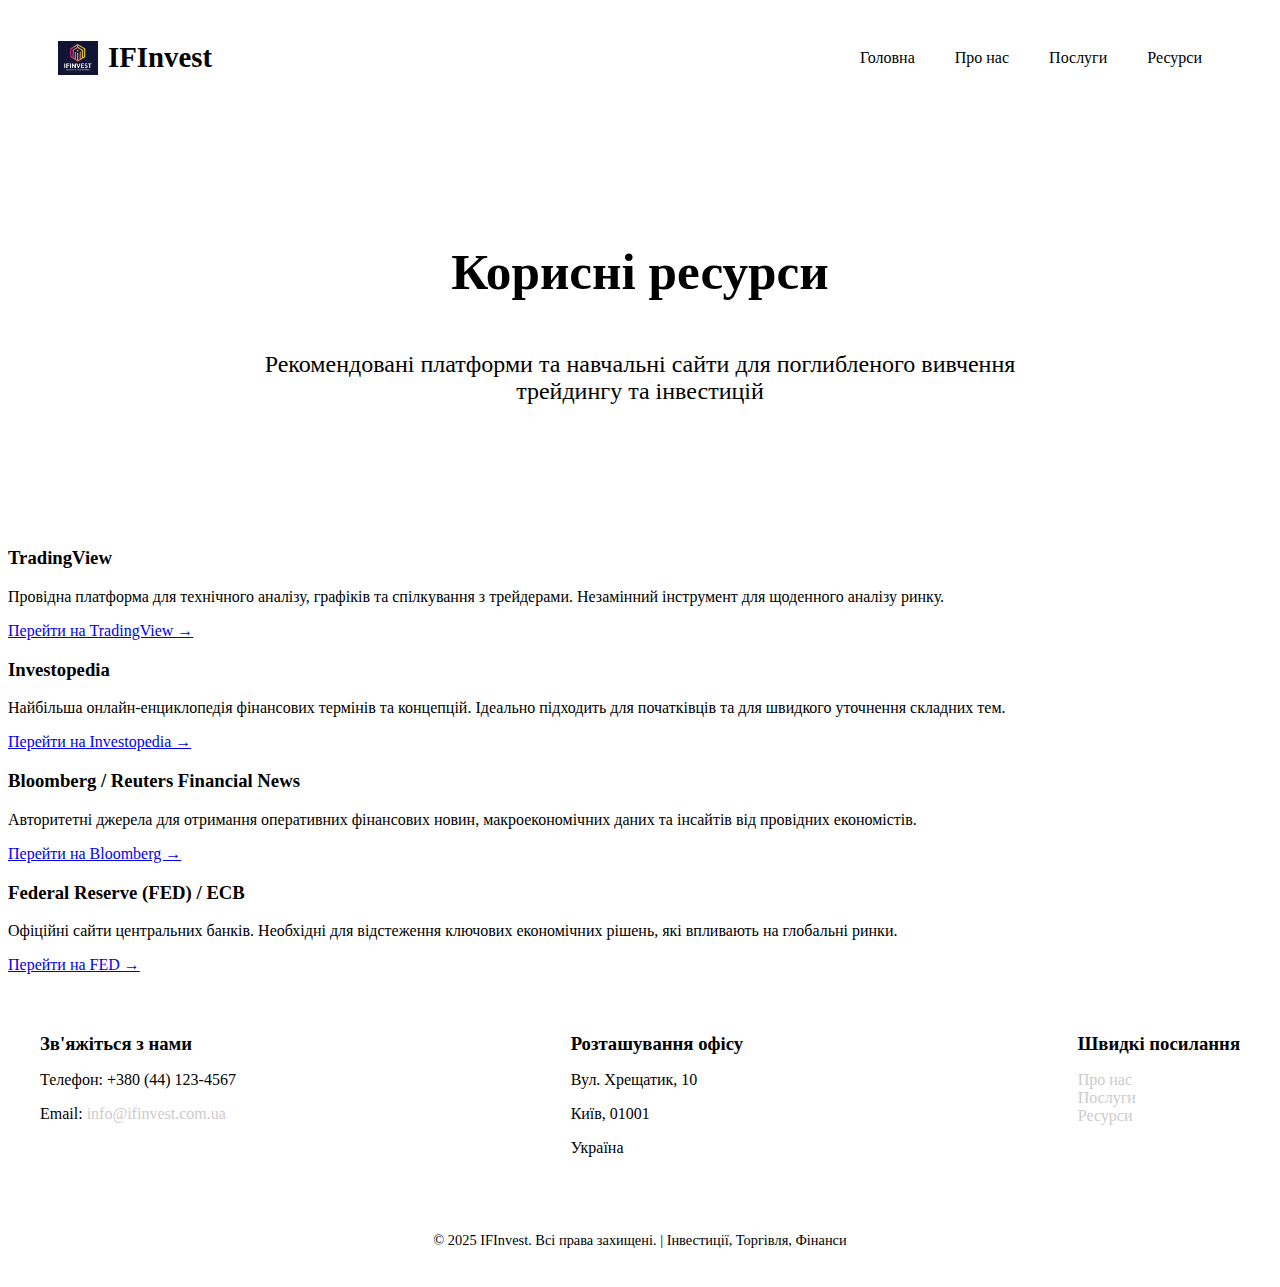
<file: resourses.html>
<!DOCTYPE html>
<html lang="uk">
<head>
    <meta charset="UTF-8">
    <meta name="viewport" content="width=device-width, initial-scale=1.0">
    <title>Корисні посилання - IFInvest</title>
    <link rel="stylesheet" href="css/style.css"> 
    
    </head>
<body>
    
    <header>
        <div class="logo-container">
            <img src="images/ifinvest_logo.png" alt="Логотип IFInvest">
            <span>IFInvest</span>
        </div>
        <nav>
            <ul>
                <li><a href="index.html">Головна</a></li>
                <li><a href="about.html">Про нас</a></li>
                <li><a href="services.html">Послуги</a></li>
                <li><a href="resourses.html" class="active">Ресурси</a></li> 
            </ul>
        </nav>
    </header>
    
    <main>
        
        <section class="hero-section short">
            <h1>Корисні <span class="highlight">ресурси</span></h1> 
            <p class="subtitle"> 
                Рекомендовані платформи та навчальні сайти для поглибленого вивчення трейдингу та інвестицій
            </p>
        </section>

        <section class="resources-list-container">
            
            <div class="resource-card">
                <h3>TradingView</h3>
                <p>Провідна платформа для технічного аналізу, графіків та спілкування з трейдерами. Незамінний інструмент для щоденного аналізу ринку.</p>
                <a href="https://www.tradingview.com/" target="_blank">Перейти на TradingView &rarr;</a>
            </div>
            
            <div class="resource-card">
                <h3>Investopedia</h3>
                <p>Найбільша онлайн-енциклопедія фінансових термінів та концепцій. Ідеально підходить для початківців та для швидкого уточнення складних тем.</p>
                <a href="https://www.investopedia.com/" target="_blank">Перейти на Investopedia &rarr;</a>
            </div>
            
            <div class="resource-card">
                <h3>Bloomberg / Reuters Financial News</h3>
                <p>Авторитетні джерела для отримання оперативних фінансових новин, макроекономічних даних та інсайтів від провідних економістів.</p>
                <a href="https://www.bloomberg.com/" target="_blank">Перейти на Bloomberg &rarr;</a>
            </div>

            <div class="resource-card">
                <h3>Federal Reserve (FED) / ECB</h3>
                <p>Офіційні сайти центральних банків. Необхідні для відстеження ключових економічних рішень, які впливають на глобальні ринки.</p>
                <a href="https://www.federalreserve.gov/" target="_blank">Перейти на FED &rarr;</a>
            </div>
            
        </section>

    </main>
    
    <footer>
        <div class="footer-content">
            <div class="contact-info">
                <h3>Зв'яжіться з нами</h3>
                <p>Телефон: +380 (44) 123-4567</p>
                <p>Email: <a href="mailto:info@ifinvest.com.ua">info@ifinvest.com.ua</a></p>
            </div>
            <div class="office-location">
                <h3>Розташування офісу</h3>
                <p>Вул. Хрещатик, 10</p>
                <p>Київ, 01001</p>
                <p>Україна</p>
            </div>
            <div class="quick-links">
                <h3>Швидкі посилання</h3>
                <ul>
                    <li><a href="about.html">Про нас</a></li>
                    <li><a href="services.html">Послуги</a></li>
                    <li><a href="resourses.html">Ресурси</a></li> 
                </ul>
            </div>
        </div>
        <div class="copyright">
            <p>&copy; 2025 IFInvest. Всі права захищені. | Інвестиції, Торгівля, Фінанси</p>
        </div>
    </footer>
</body>
</html>
</file>
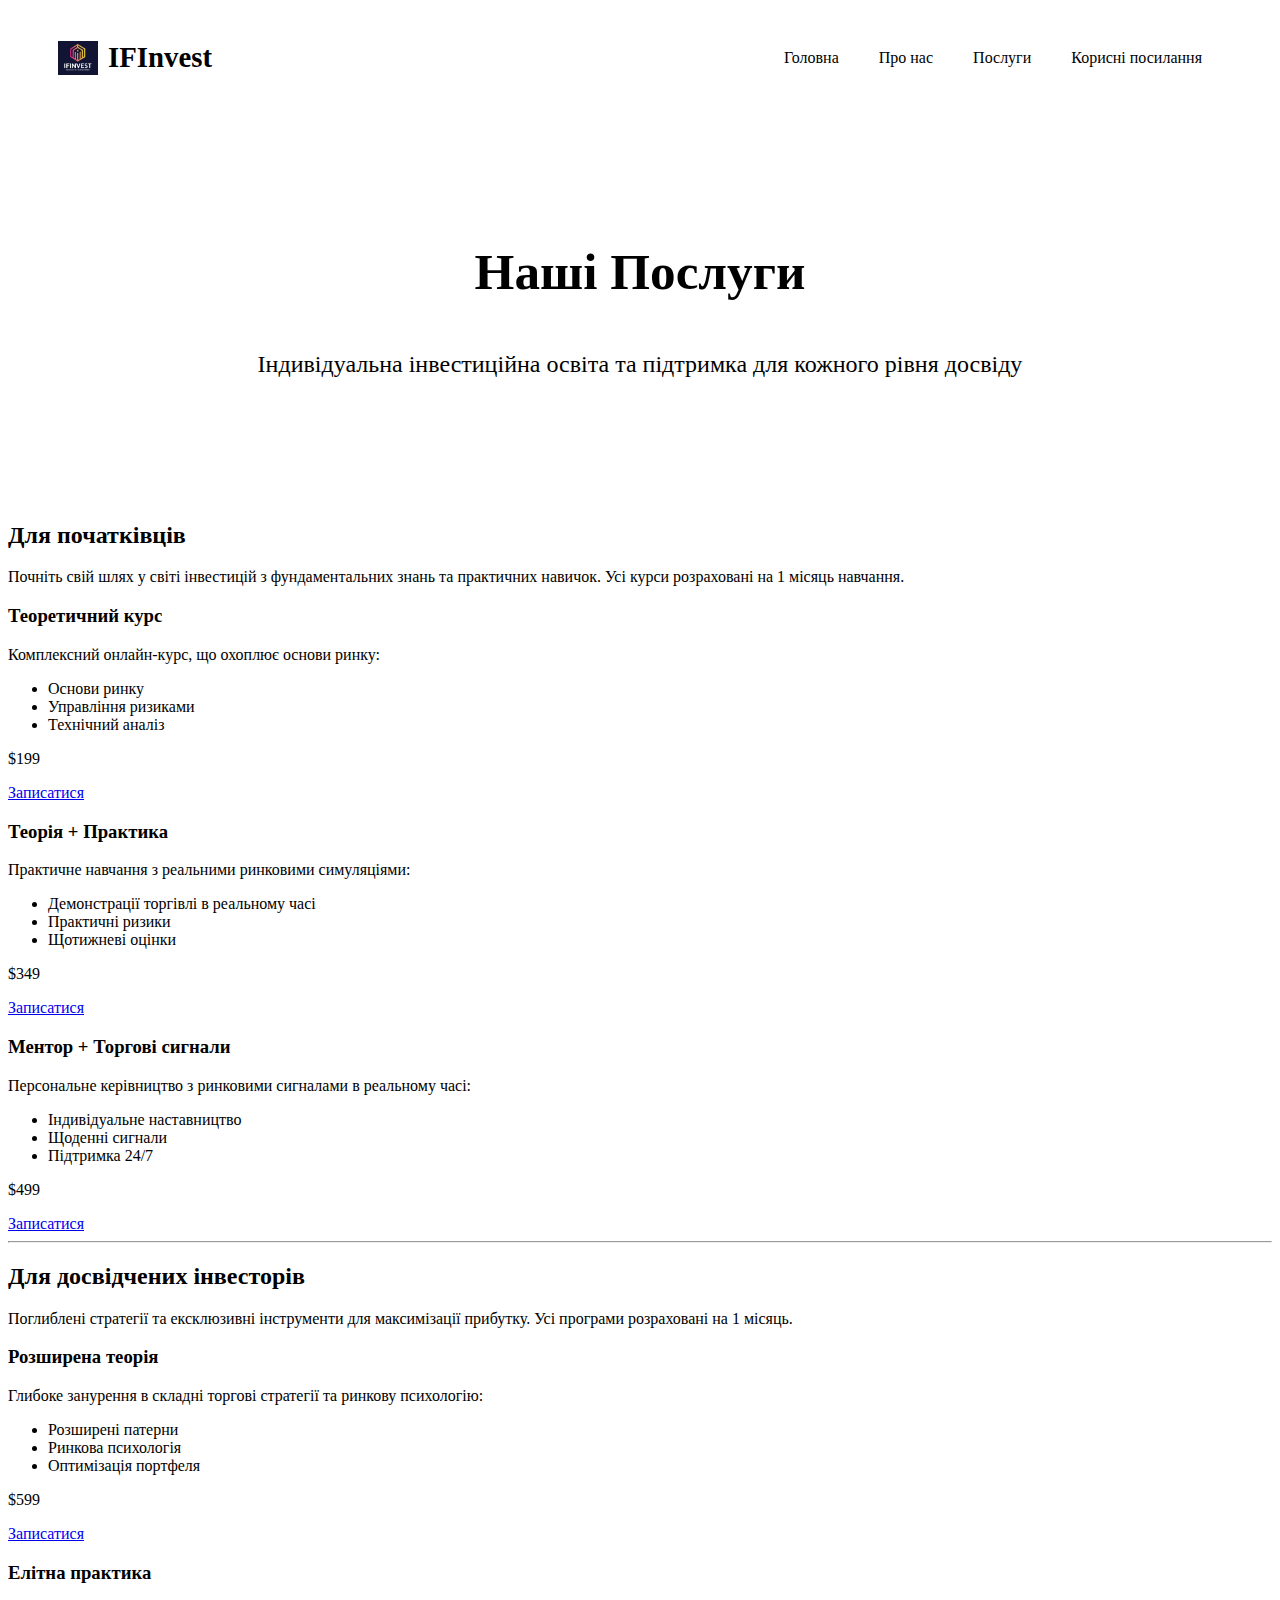
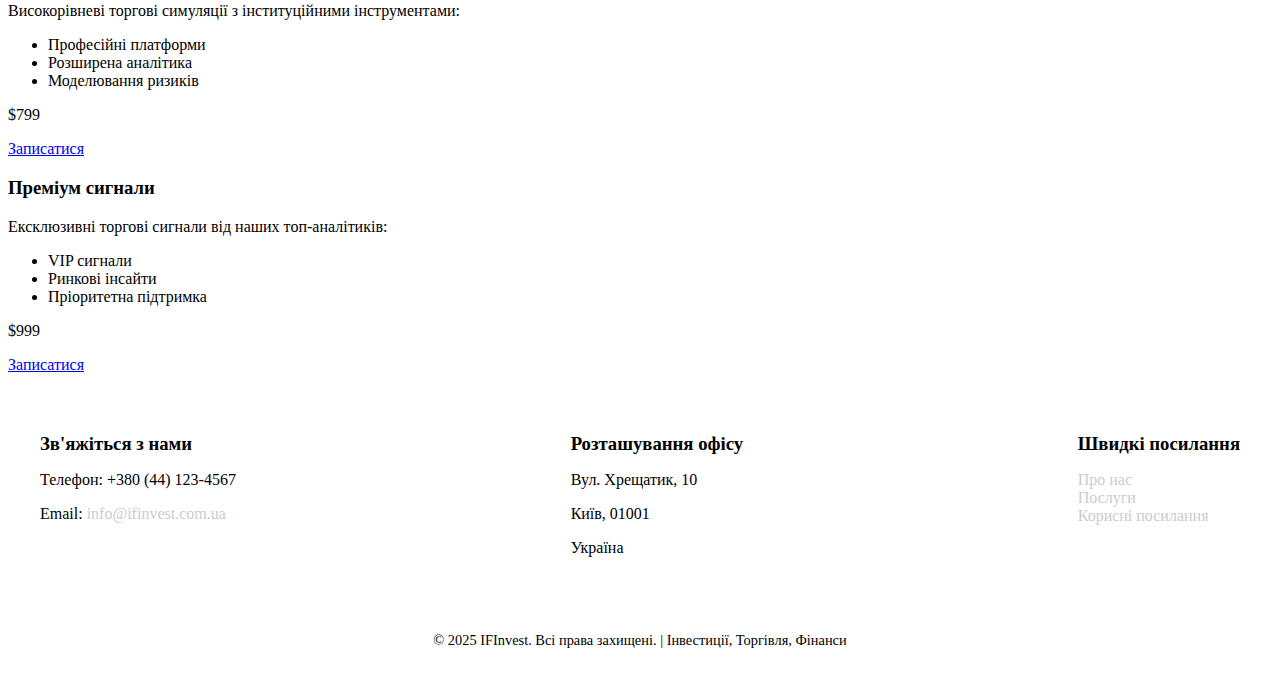
<file: services.html>
<!DOCTYPE html>
<html lang="uk">
<head>
    <meta charset="UTF-8">
    <meta name="viewport" content="width=device-width, initial-scale=1.0">
    <title>Послуги - IFInvest</title>
    
    <link rel="stylesheet" href="css/style.css"> 
    <link rel="stylesheet" href="css/forms.css"> 
</head>
<body>
    
    <header>
        <div class="logo-container">
            <img src="images/ifinvest_logo.png" alt="Логотип IFInvest">
            <span>IFInvest</span>
        </div>
        <nav>
            <ul>
                <li><a href="index.html">Головна</a></li>
                <li><a href="about.html">Про нас</a></li>
                <li><a href="services.html" class="active">Послуги</a></li> 
                <li><a href="resourses.html">Корисні посилання</a></li> 
            </ul>
        </nav>
    </header>
    
    <main>
        
        <section class="hero-section short">
            <h1>Наші <span class="highlight">Послуги</span></h1>
            <p class="subtitle large-subtitle"> 
                Індивідуальна інвестиційна освіта та підтримка для кожного рівня досвіду
            </p>
        </section>

        <section class="beginner-courses services-section-wrapper">
            <h2>Для <span class="highlight">початківців</span></h2>
            
            <p class="subtitle small-subtitle">
                Почніть свій шлях у світі інвестицій з фундаментальних знань та практичних навичок. Усі курси розраховані на 1 місяць навчання.
            </p>
            
            <div class="cards-container">
                
                <div class="card service-card">
                    <h3>Теоретичний курс</h3>
                    <p>Комплексний онлайн-курс, що охоплює основи ринку:</p>
                    <ul class="course-list">
                        <li>Основи ринку</li>
                        <li>Управління ризиками</li>
                        <li>Технічний аналіз</li>
                    </ul>
                    <p class="course-price">$199</p>
                    <a href="#" class="btn open-modal-btn" data-course="Теоретичний курс">Записатися</a>
                </div>

                <div class="card service-card">
                    <h3>Теорія + Практика</h3>
                    <p>Практичне навчання з реальними ринковими симуляціями:</p>
                    <ul class="course-list">
                        <li>Демонстрації торгівлі в реальному часі</li>
                        <li>Практичні ризики</li>
                        <li>Щотижневі оцінки</li>
                    </ul>
                    <p class="course-price">$349</p>
                    <a href="#" class="btn open-modal-btn" data-course="Теорія + Практика">Записатися</a>
                </div>
                
                <div class="card service-card">
                    <h3>Ментор + Торгові сигнали</h3>
                    <p>Персональне керівництво з ринковими сигналами в реальному часі:</p>
                    <ul class="course-list">
                        <li>Індивідуальне наставництво</li>
                        <li>Щоденні сигнали</li>
                        <li>Підтримка 24/7</li>
                    </ul>
                    <p class="course-price">$499</p>
                    <a href="#" class="btn open-modal-btn" data-course="Ментор + Торгові сигнали">Записатися</a>
                </div>
            </div>
        </section>
        
        <hr class="separator">

        <section class="experienced-courses services-section-wrapper">
            <h2>Для <span class="highlight">досвідчених інвесторів</span></h2>
            
            <p class="subtitle small-subtitle">
                Поглиблені стратегії та ексклюзивні інструменти для максимізації прибутку. Усі програми розраховані на 1 місяць.
            </p>

            <div class="cards-container">
                
                <div class="card service-card">
                    <h3>Розширена теорія</h3>
                    <p>Глибоке занурення в складні торгові стратегії та ринкову психологію:</p>
                    <ul class="course-list">
                        <li>Розширені патерни</li>
                        <li>Ринкова психологія</li>
                        <li>Оптимізація портфеля</li>
                    </ul>
                    <p class="course-price">$599</p>
                    <a href="#" class="btn open-modal-btn" data-course="Розширена теорія">Записатися</a>
                </div>

                <div class="card service-card">
                    <h3>Елітна практика</h3>
                    <p>Високорівневі торгові симуляції з інституційними інструментами:</p>
                    <ul class="course-list">
                        <li>Професійні платформи</li>
                        <li>Розширена аналітика</li>
                        <li>Моделювання ризиків</li>
                    </ul>
                    <p class="course-price">$799</p>
                    <a href="#" class="btn open-modal-btn" data-course="Елітна практика">Записатися</a>
                </div>
                
                <div class="card service-card">
                    <h3>Преміум сигнали</h3>
                    <p>Ексклюзивні торгові сигнали від наших топ-аналітиків:</p>
                    <ul class="course-list">
                        <li>VIP сигнали</li>
                        <li>Ринкові інсайти</li>
                        <li>Пріоритетна підтримка</li>
                    </ul>
                    <p class="course-price">$999</p>
                    <a href="#" class="btn open-modal-btn" data-course="Преміум сигнали">Записатися</a>
                </div>
            </div>
        </section>

    </main>
    
    <footer>
        <div class="footer-content">
            <div class="contact-info">
                <h3>Зв'яжіться з нами</h3>
                <p>Телефон: +380 (44) 123-4567</p>
                <p>Email: <a href="mailto:info@ifinvest.com.ua">info@ifinvest.com.ua</a></p>
            </div>
            <div class="office-location">
                <h3>Розташування офісу</h3>
                <p>Вул. Хрещатик, 10</p>
                <p>Київ, 01001</p>
                <p>Україна</p>
            </div>
            <div class="quick-links">
                <h3>Швидкі посилання</h3>
                <ul>
                    <li><a href="about.html">Про нас</a></li>
                    <li><a href="services.html">Послуги</a></li>
                    <li><a href="resourses.html">Корисні посилання</a></li>
                </ul>
            </div>
        </div>
        <div class="copyright">
            <p>&copy; 2025 IFInvest. Всі права захищені. | Інвестиції, Торгівля, Фінанси</p>
        </div>
    </footer>

    <div id="registrationModal" class="modal">
        <div class="modal-content">
            <span class="close-btn">&times;</span>
            <h3>Запис на курс: <span id="courseTitle"></span></h3> 
            
            <form action="#" method="POST">
                <label for="course-select">Обраний курс:</label> 
                <select id="course-select" name="course-name" required>
                    <option value="" disabled selected>Виберіть курс (автоматично)</option>
                    <option value="Теоретичний курс">Теоретичний курс ($199)</option>
                    <option value="Теорія + Практика">Теорія + Практика ($349)</option>
                    <option value="Ментор + Торгові сигнали">Ментор + Торгові сигнали ($499)</option>
                    <option value="Розширена теорія">Розширена теорія ($599)</option>
                    <option value="Елітна практика">Елітна практика ($799)</option>
                    <option value="Преміум сигнали">Преміум сигнали ($999)</option>
                </select>

                <label for="name">Ваше ім'я:</label> 
                <input type="text" id="name" name="name" required minlength="2" placeholder="Іван Петренко">

                <label for="phone">Номер телефону:</label> 
                <input 
                    type="tel" 
                    id="phone" 
                    name="phone" 
                    required 
                    placeholder="+38 (XXX) XXX XX XX"
                    pattern="^\+38\s?\(?\d{3}\)?\s?\d{3}[\s\-]?\d{2}[\s\-]?\d{2}$" 
                    title="Формат: +38 (XXX) XXX XX XX. Дозволені пробіли та дефіси."
                >
                
                <p class="consent-text">
                    Натискаючи кнопку "Відправити", ви даєте згоду на обробку персональних даних. Найближчим часом з вами зв'яжеться наш менеджер для підтвердження реєстрації та обговорення деталей оплати.
                </p>

                <button type="submit" class="btn">Відправити</button>
            </form>
        </div>
    </div>

    <script>
        // Отримання елементів DOM
        const modal = document.getElementById("registrationModal");
        const openModalBtns = document.querySelectorAll(".open-modal-btn");
        const span = document.getElementsByClassName("close-btn")[0];
        const courseTitleElement = document.getElementById("courseTitle");
        const courseSelectElement = document.getElementById("course-select");

        // Функція відкриття модального вікна
        openModalBtns.forEach(btn => {
            btn.onclick = function(e) {
                e.preventDefault(); // Запобігає переходу по посиланню
                const courseName = this.getAttribute('data-course');
                
                // Встановлення назви курсу в заголовок
                courseTitleElement.textContent = courseName;

                // Вибір відповідного пункту в <select>
                for (let i = 0; i < courseSelectElement.options.length; i++) {
                    const optionText = courseSelectElement.options[i].text;
                    // Перевіряємо, чи містить текст опції назву курсу
                    if (optionText.includes(courseName)) {
                        courseSelectElement.value = courseSelectElement.options[i].value;
                        break;
                    }
                }

                // Відображення модального вікна (стиль display: flex для центрування)
                modal.style.display = "flex";
            }
        });

        // Закриття модального вікна при натисканні на 'x'
        span.onclick = function() {
            modal.style.display = "none";
        }

        // Закриття модального вікна при натисканні поза ним
        window.onclick = function(event) {
            if (event.target == modal) {
                modal.style.display = "none";
            }
        }
    </script>
</body>
</html>
</file>
<file: css/style.css>
@import url("base.css");
@import url("layout.css");
@import url("components.css");
@import url("forms.css");
</file>
<file: css/forms.css>
.modal {
    display: none; 
    position: fixed;
    z-index: 1000;
    left: 0;
    top: 0;
    width: 100%;
    height: 100%;
    overflow: auto;
    background-color: rgba(0, 0, 0, 0.7);
    justify-content: center;
    align-items: center;
}

.modal-content {
   
    background-color: #2c3e50; 
    margin: 15% auto;
    padding: 30px;
    border: 1px solid #444; 
    width: 90%; 
    max-width: 450px; 
    border-radius: 12px;
    box-shadow: 0 4px 12px rgba(0, 0, 0, 0.5);
    position: relative;
}

.close-btn {
    color: #eee;
    float: right;
    font-size: 32px;
    font-weight: bold;
    position: absolute;
    top: 5px;
    right: 15px;
    cursor: pointer;
    transition: color 0.3s;
}

.close-btn:hover,
.close-btn:focus {
    color: var(--color-highlight, #f39c12); 
    text-decoration: none;
    cursor: pointer;
}



.modal-content h3 {
  
    text-align: center;
    
    margin-top: 0;
    border-bottom: 2px solid var(--color-highlight, #f39c12);
    padding-bottom: 15px;
    margin-bottom: 20px;
    font-size: 1.6em;
    color: white; 
}

.modal-content form label {
    display: block;
    margin-top: 15px;
    margin-bottom: 5px;
    font-weight: bold;
    color: #e0e0e0; 
    font-size: 0.95em;
}

.modal-content form input[type="text"],
.modal-content form input[type="tel"],
.modal-content form select {
    width: 100%; 
    padding: 12px;
    margin-bottom: 5px; 
    border: 1px solid #444; 
    border-radius: 6px;
    box-sizing: border-box; 
    font-size: 1em;
    transition: border-color 0.3s, box-shadow 0.3s;
    background-color: #34495e; 
    color: white; 
}


.modal-content form input:focus,
.modal-content form select:focus {
    border-color: var(--color-highlight, #f39c12);
    box-shadow: 0 0 5px rgba(243, 156, 18, 0.5);
    outline: none;
    background-color: #3f5975; 
    color: white;
}


.consent-text {
    font-size: 0.8em;
    color: #a0a0a0; 
    margin: 20px 0;
    line-height: 1.5;
    text-align: justify;
}

.modal-content .btn { 
    display: block;
    width: 100%;
    padding: 15px 20px;
    background-color: var(--color-primary, #3498db); 
    color: white;
    font-size: 1.1em;
    font-weight: bold;
    border: none;
    border-radius: 6px;
    cursor: pointer;
    text-align: center;
    text-decoration: none;
    transition: background-color 0.3s, transform 0.1s;
}

.modal-content .btn:hover {
    background-color: var(--color-highlight, #f39c12); 
}

.modal-content .btn:active {
    transform: translateY(1px); 
}

.modal-content form input:invalid:focus,
.modal-content form select:invalid:focus {
    border-color: #e74c3c; 
    box-shadow: 0 0 5px rgba(231, 76, 60, 0.7); 
}

.modal-content form input:invalid:not(:focus):not(:placeholder-shown),
.modal-content form select:invalid:not(:focus):not(:placeholder-shown) {
    border-color: #e74c3c; 
   
    background-color: #4a2c30; 
    color: white;
}

@media (max-width: 600px) {
    .modal-content {
        padding: 20px;
        margin: 10% auto;
    }
}
</file>
